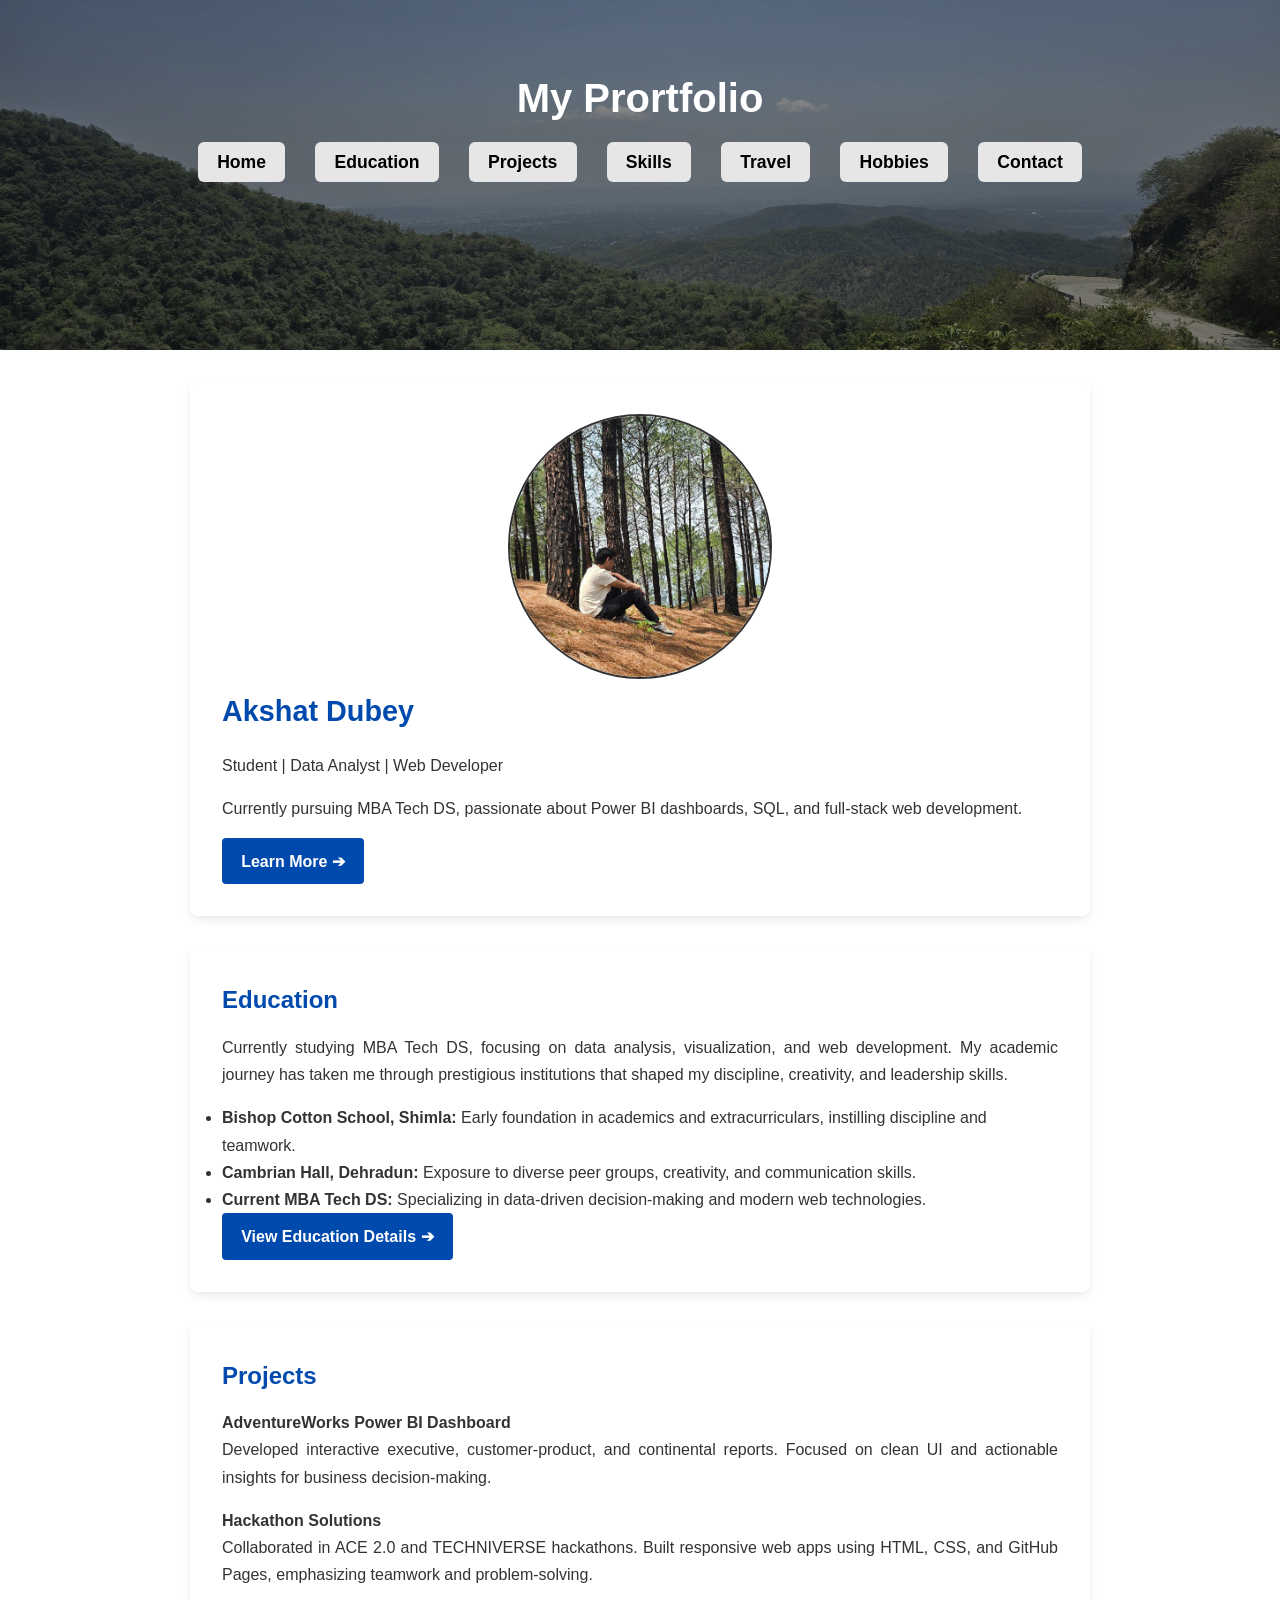
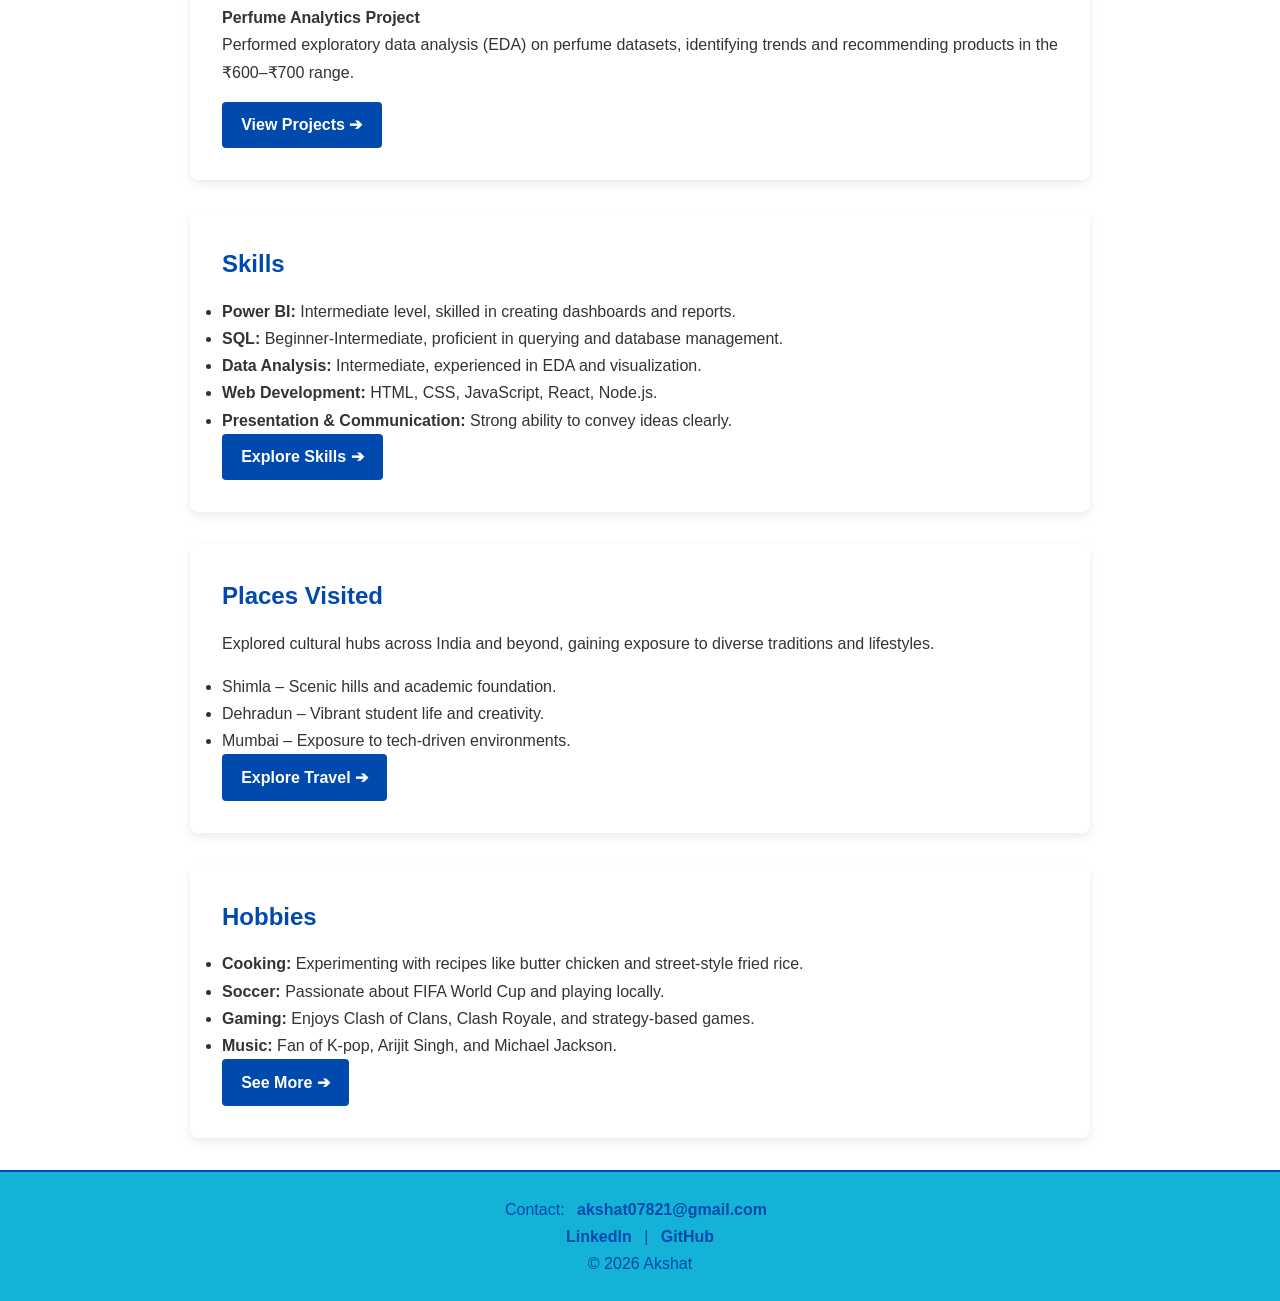
<file: index.html>
<!DOCTYPE html>
<html lang="en">
<head>
  <meta charset="UTF-8">
  <meta name="viewport" content="width=device-width, initial-scale=1.0">
  <title>Akshat | Personal Profile</title>
  <link rel="stylesheet" href="styles.css"> <!-- External CSS -->
</head>
<body>
  <!-- Header / Navigation -->
  <header>
    <h1>My Prortfolio</h1>
    <nav>
      <ul class="nav-links">
        <li><a href="index.html">Home</a></li>
        <li><a href="education.html">Education</a></li>
        <li><a href="projects.html">Projects</a></li>
        <li><a href="skills.html">Skills</a></li>
        <li><a href="travel.html">Travel</a></li>
        <li><a href="hobbies.html">Hobbies</a></li>
        <li><a href="contact.html">Contact</a></li>
      </ul>
    </nav>
  </header>

  <!-- Hero Section -->
  <section id="hero">
    <div style="text-align: center;">
      <img src="Profile_Pic.jpg" alt="Profile Photo" class="profile-photo">
    </div>
    <h2>Akshat Dubey</h2>
    <p>Student | Data Analyst | Web Developer</p>
    <p>Currently pursuing MBA Tech DS, passionate about Power BI dashboards, SQL, and full-stack web development.</p>
    <a href="education.html" class="btn">Learn More ➔</a>
  </section>

  <!-- Education -->
  <section id="education">
    <h3>Education</h3>
    <p>Currently studying MBA Tech DS, focusing on data analysis, visualization, and web development. My academic journey has taken me through prestigious institutions that shaped my discipline, creativity, and leadership skills.</p>
    <ul>
      <li><strong>Bishop Cotton School, Shimla:</strong> Early foundation in academics and extracurriculars, instilling discipline and teamwork.</li>
      <li><strong>Cambrian Hall, Dehradun:</strong> Exposure to diverse peer groups, creativity, and communication skills.</li>
      <li><strong>Current MBA Tech DS:</strong> Specializing in data-driven decision-making and modern web technologies.</li>
    </ul>
    <a href="education.html" class="btn">View Education Details ➔</a>
  </section>

  <!-- Projects -->
  <section id="projects">
    <h3>Projects</h3>
    <div class="project-card">
      <h4>AdventureWorks Power BI Dashboard</h4>
      <p>Developed interactive executive, customer-product, and continental reports. Focused on clean UI and actionable insights for business decision-making.</p>
    </div>
    <div class="project-card">
      <h4>Hackathon Solutions</h4>
      <p>Collaborated in ACE 2.0 and TECHNIVERSE hackathons. Built responsive web apps using HTML, CSS, and GitHub Pages, emphasizing teamwork and problem-solving.</p>
    </div>
    <div class="project-card">
      <h4>Perfume Analytics Project</h4>
      <p>Performed exploratory data analysis (EDA) on perfume datasets, identifying trends and recommending products in the ₹600–₹700 range.</p>
    </div>
    <a href="projects.html" class="btn">View Projects ➔</a>
  </section>

  <!-- Skills -->
  <section id="skills">
    <h3>Skills</h3>
    <ul>
      <li><strong>Power BI:</strong> Intermediate level, skilled in creating dashboards and reports.</li>
      <li><strong>SQL:</strong> Beginner-Intermediate, proficient in querying and database management.</li>
      <li><strong>Data Analysis:</strong> Intermediate, experienced in EDA and visualization.</li>
      <li><strong>Web Development:</strong> HTML, CSS, JavaScript, React, Node.js.</li>
      <li><strong>Presentation & Communication:</strong> Strong ability to convey ideas clearly.</li>
    </ul>
    <a href="skills.html" class="btn">Explore Skills ➔</a>
  </section>

  <!-- Travel -->
  <section id="travel">
    <h3>Places Visited</h3>
    <p>Explored cultural hubs across India and beyond, gaining exposure to diverse traditions and lifestyles.</p>
    <ul>
      <li>Shimla – Scenic hills and academic foundation.</li>
      <li>Dehradun – Vibrant student life and creativity.</li>
      <li>Mumbai – Exposure to tech-driven environments.</li>
    </ul>
    <a href="travel.html" class="btn">Explore Travel ➔</a>
  </section>

  <!-- Hobbies -->
  <section id="hobbies">
    <h3>Hobbies</h3>
    <ul>
      <li><strong>Cooking:</strong> Experimenting with recipes like butter chicken and street-style fried rice.</li>
      <li><strong>Soccer:</strong> Passionate about FIFA World Cup and playing locally.</li>
      <li><strong>Gaming:</strong> Enjoys Clash of Clans, Clash Royale, and strategy-based games.</li>
      <li><strong>Music:</strong> Fan of K-pop, Arijit Singh, and Michael Jackson.</li>
    </ul>
    <a href="hobbies.html" class="btn">See More ➔</a>
  </section>

  <!-- Footer -->
  <footer>
    <p>Contact: <a href="mailto:akshat07821@gmail.com">akshat07821@gmail.com</a></p>
    <p>
      <a href="https://www.linkedin.com/in/akshat-dubey-3501b340b/">LinkedIn</a> | 
      <a href="https://github.com/akshat07821">GitHub</a>
    </p>
    <p>© 2026 Akshat</p>
  </footer>
</body>
</html>
</file>
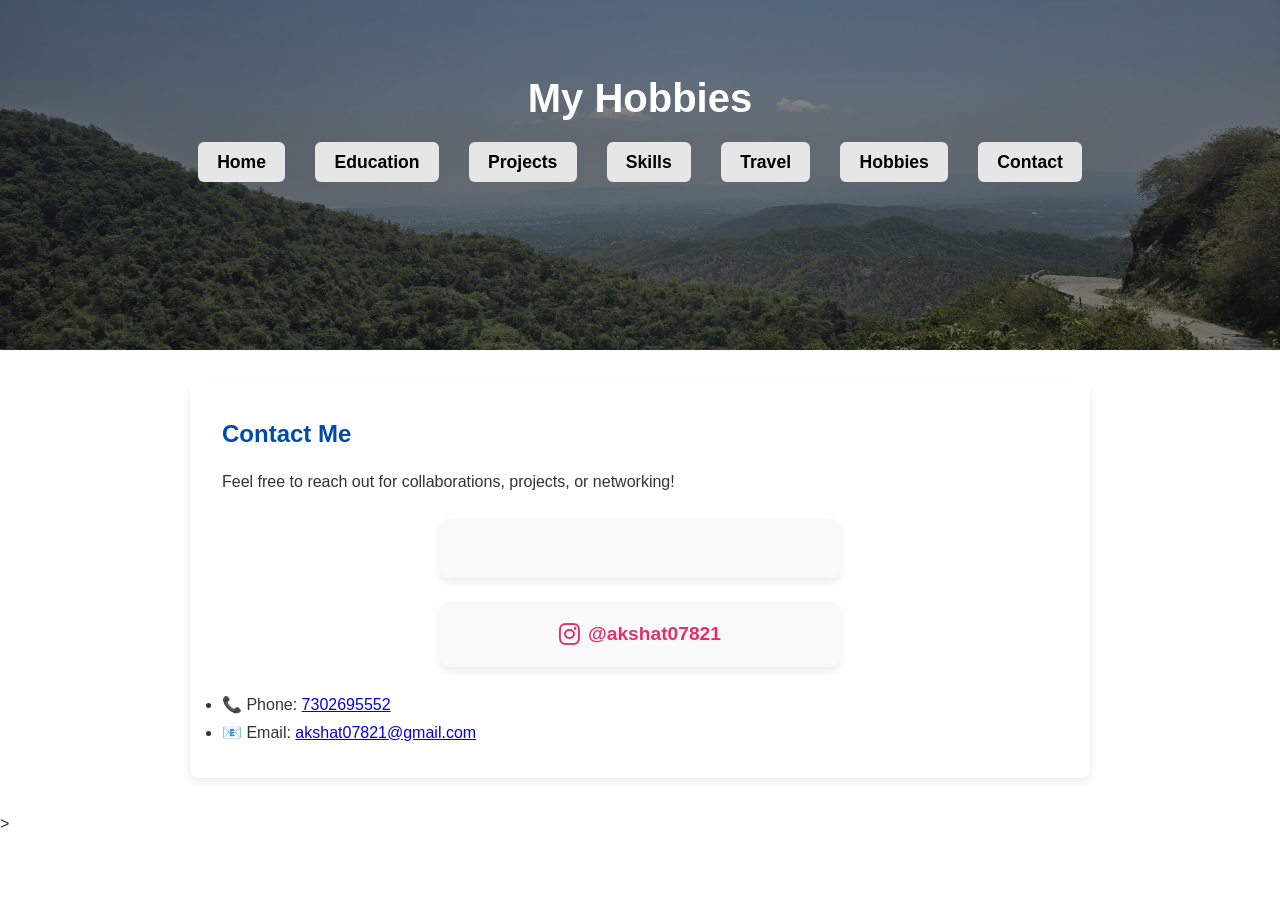
<file: contact.html>
<!DOCTYPE html>
<html lang="en">
<head>
  <meta charset="UTF-8">
  <meta name="viewport" content="width=device-width, initial-scale=1.0">
  <title>Akshat | Personal Profile</title>
  <link rel="stylesheet" href="styles.css"> <!-- External CSS -->
</head>
<body>
  <header>
      <h1>My Hobbies</h1>
    <nav>
    <ul class="nav-links">
      <li><a href="index.html">Home</a></li>
      <li><a href="education.html">Education</a></li>
      <li><a href="projects.html">Projects</a></li>
      <li><a href="skills.html">Skills</a></li>
      <li><a href="travel.html">Travel</a></li>
      <li><a href="hobbies.html">Hobbies</a></li>
      <li><a href="contact.html">Contact</a></li>
    </ul>
  </nav>
    </header>
<!-- Contact Section -->
<section id="contact">
  <h3>Contact Me</h3>
  <p>Feel free to reach out for collaborations, projects, or networking!</p>

  <!-- LinkedIn Badge -->
  <div class="social-card">
    <script src="https://platform.linkedin.com/badges/js/profile.js" async defer type="text/javascript"></script>
    <div class="badge-base LI-profile-badge" 
         data-locale="en_US" 
         data-size="large" 
         data-theme="light" 
         data-type="HORIZONTAL" 
         data-vanity="akshat-dubey-908662374" 
         data-version="v1">
      <a class="badge-base__link LI-simple-link" 
         href="https://in.linkedin.com/in/akshat-dubey-908662374?trk=profile-badge">
      </a>
    </div>
  </div>

  <!-- Instagram Badge (Custom Card) -->
  <div class="social-card instagram-badge">
    <a href="https://www.instagram.com/akshat07821/" target="_blank">
      <i class="fab fa-instagram"></i>
      <span>@akshat07821</span>
    </a>
  </div>

  <!-- Contact Info -->
  <ul>
    <li>📞 Phone: <a href="tel:7302695552">7302695552</a></li>
    <li>📧 Email: <a href="mailto:akshat07821@gmail.com">akshat07821@gmail.com</a></li>
  </ul>
</section>

<!-- Font Awesome CDN -->
<link rel="stylesheet" href="https://cdnjs.cloudflare.com/ajax/libs/font-awesome/6.5.0/css/all.min.css">

</body>
</html>>
</file>
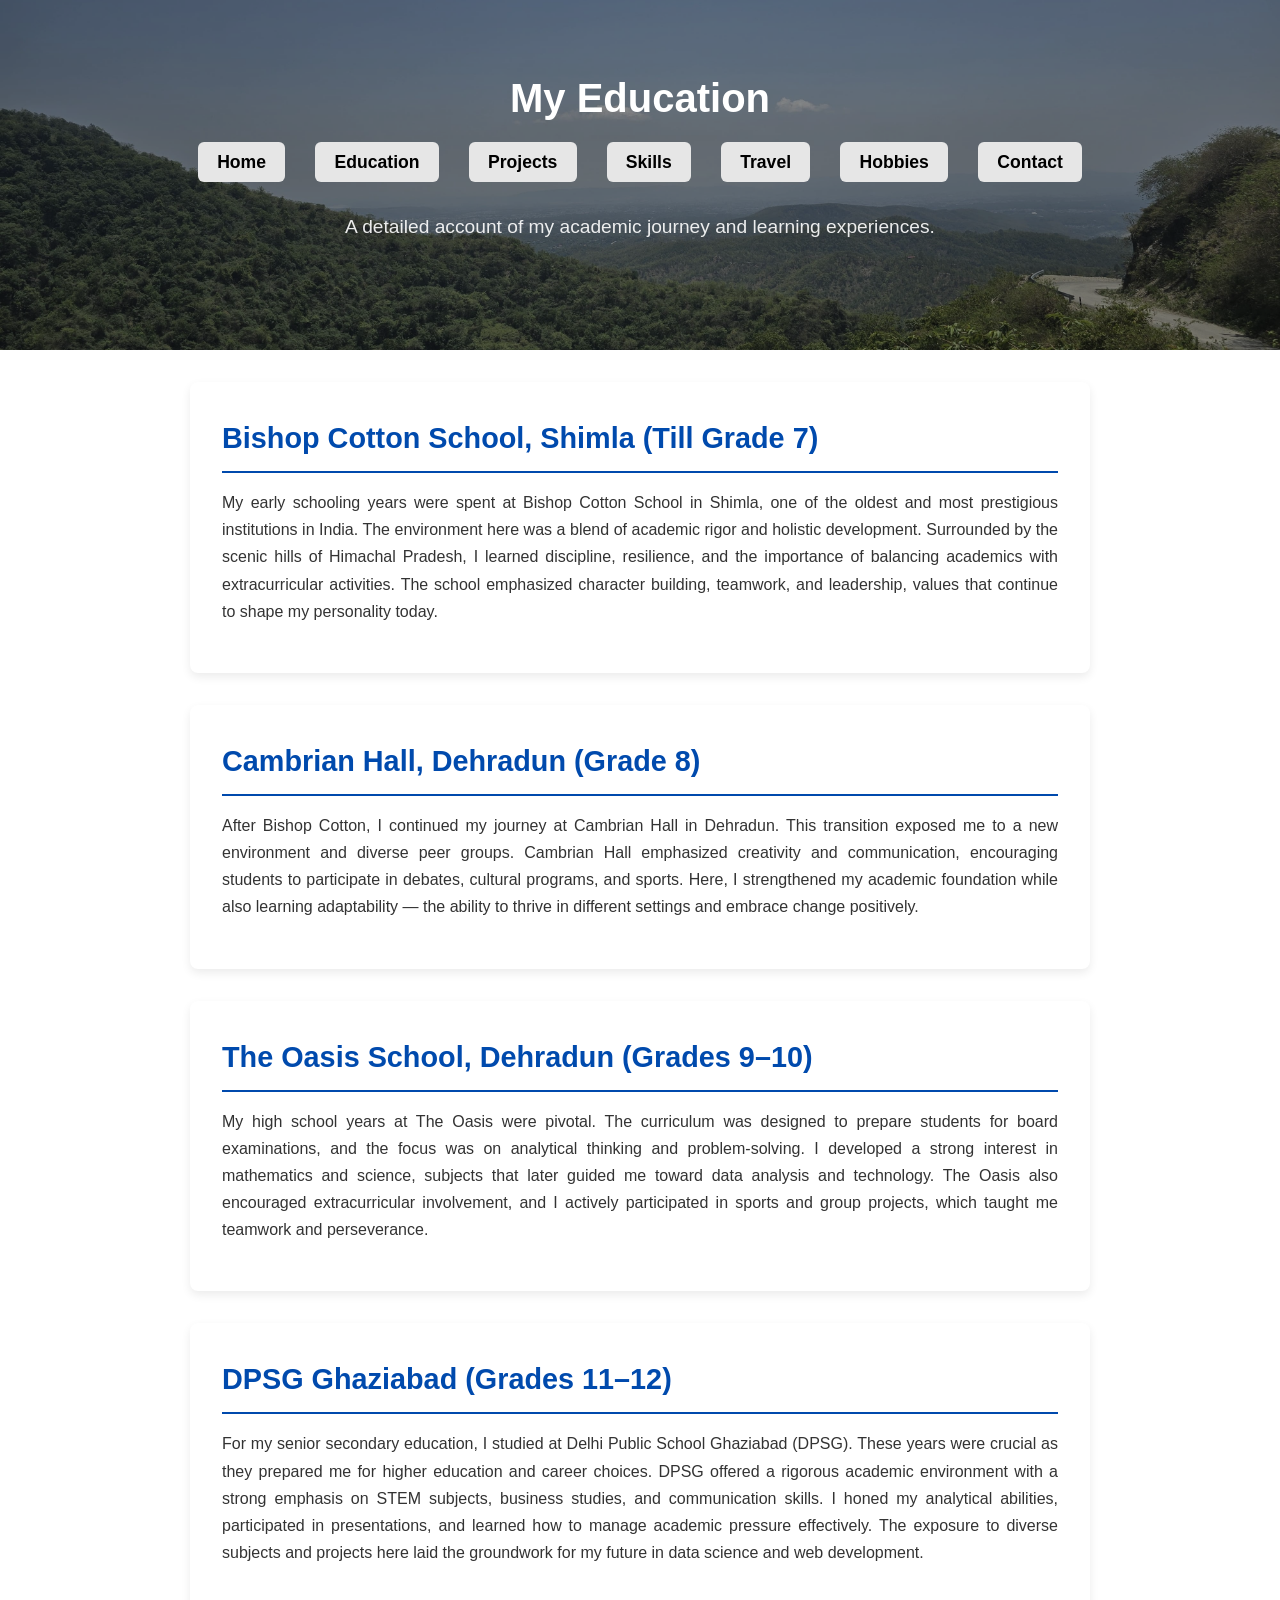
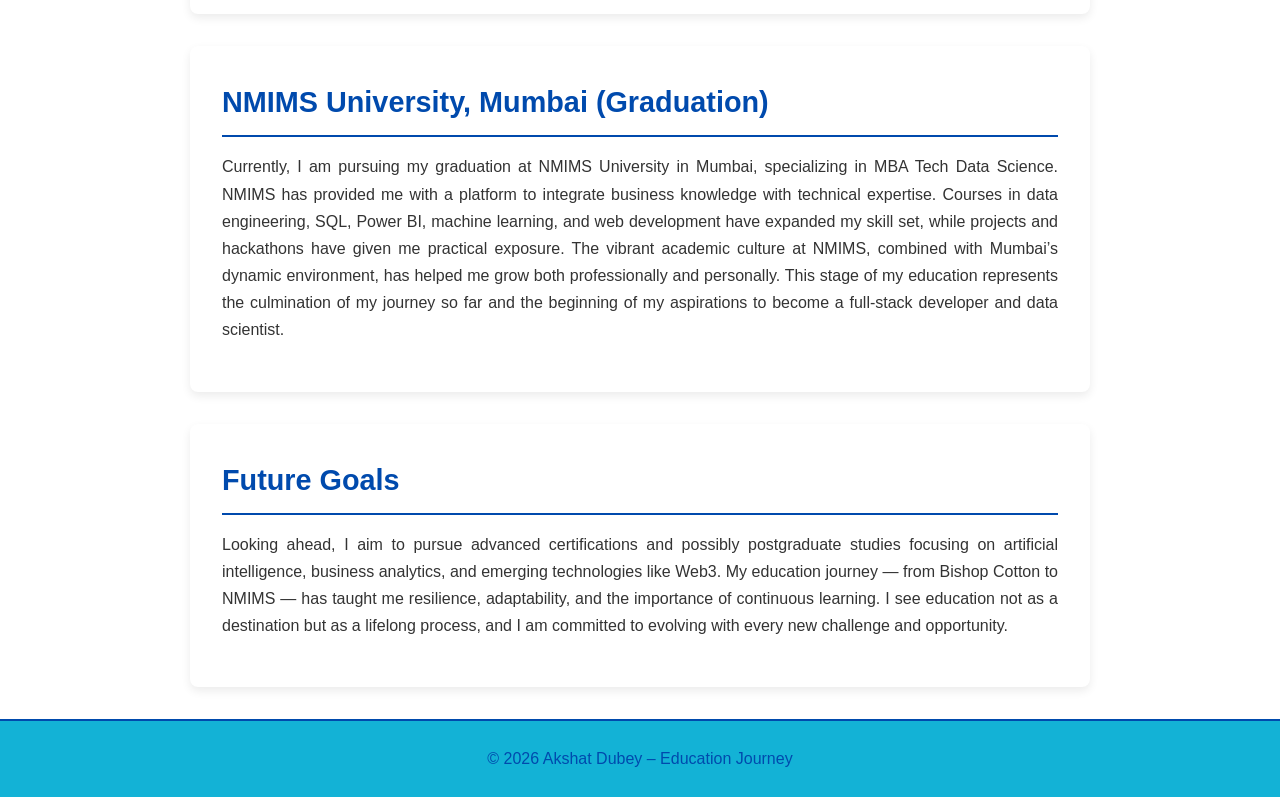
<file: education.html>
<!DOCTYPE html>
<html lang="en">
<head>
  <meta charset="UTF-8">
  <meta name="viewport" content="width=device-width, initial-scale=1.0">
  <title>Education – Akshat Dubey</title>
  <link rel="stylesheet" href="styles.css">
</head>
<body>

  <header>
    <h1>My Education</h1>
    <nav>
    <ul class="nav-links">
      <li><a href="index.html">Home</a></li>
      <li><a href="education.html">Education</a></li>
      <li><a href="projects.html">Projects</a></li>
      <li><a href="skills.html">Skills</a></li>
      <li><a href="travel.html">Travel</a></li>
      <li><a href="hobbies.html">Hobbies</a></li>
      <li><a href="contact.html">Contact</a></li>
    </ul>
  </nav>
    <p><br>A detailed account of my academic journey and learning experiences.</p>
  </header>

  <main>

    <!-- Bishop Cotton School -->
    <section class="education">
      <h2>Bishop Cotton School, Shimla (Till Grade 7)</h2>
      <p>
        My early schooling years were spent at Bishop Cotton School in Shimla, one of the oldest and most prestigious institutions in India. 
        The environment here was a blend of academic rigor and holistic development. Surrounded by the scenic hills of Himachal Pradesh, 
        I learned discipline, resilience, and the importance of balancing academics with extracurricular activities. 
        The school emphasized character building, teamwork, and leadership, values that continue to shape my personality today.
      </p>
    </section>

    <!-- Cambrian Hall -->
    <section class="education">
      <h2>Cambrian Hall, Dehradun (Grade 8)</h2>
      <p>
        After Bishop Cotton, I continued my journey at Cambrian Hall in Dehradun. 
        This transition exposed me to a new environment and diverse peer groups. 
        Cambrian Hall emphasized creativity and communication, encouraging students to participate in debates, cultural programs, and sports. 
        Here, I strengthened my academic foundation while also learning adaptability — the ability to thrive in different settings and embrace change positively.
      </p>
    </section>

    <!-- The Oasis -->
    <section class="education">
      <h2>The Oasis School, Dehradun (Grades 9–10)</h2>
      <p>
        My high school years at The Oasis were pivotal. 
        The curriculum was designed to prepare students for board examinations, and the focus was on analytical thinking and problem‑solving. 
        I developed a strong interest in mathematics and science, subjects that later guided me toward data analysis and technology. 
        The Oasis also encouraged extracurricular involvement, and I actively participated in sports and group projects, which taught me teamwork and perseverance.
      </p>
    </section>

    <!-- DPSG Ghaziabad -->
    <section class="education">
      <h2>DPSG Ghaziabad (Grades 11–12)</h2>
      <p>
        For my senior secondary education, I studied at Delhi Public School Ghaziabad (DPSG). 
        These years were crucial as they prepared me for higher education and career choices. 
        DPSG offered a rigorous academic environment with a strong emphasis on STEM subjects, business studies, and communication skills. 
        I honed my analytical abilities, participated in presentations, and learned how to manage academic pressure effectively. 
        The exposure to diverse subjects and projects here laid the groundwork for my future in data science and web development.
      </p>
    </section>

    <!-- NMIMS Mumbai -->
    <section class="education">
      <h2>NMIMS University, Mumbai (Graduation)</h2>
      <p>
        Currently, I am pursuing my graduation at NMIMS University in Mumbai, specializing in MBA Tech Data Science. 
        NMIMS has provided me with a platform to integrate business knowledge with technical expertise. 
        Courses in data engineering, SQL, Power BI, machine learning, and web development have expanded my skill set, 
        while projects and hackathons have given me practical exposure. 
        The vibrant academic culture at NMIMS, combined with Mumbai’s dynamic environment, has helped me grow both professionally and personally. 
        This stage of my education represents the culmination of my journey so far and the beginning of my aspirations to become a full‑stack developer and data scientist.
      </p>
    </section>

    <!-- Future Goals -->
    <section class="education">
      <h2>Future Goals</h2>
      <p>
        Looking ahead, I aim to pursue advanced certifications and possibly postgraduate studies focusing on artificial intelligence, 
        business analytics, and emerging technologies like Web3. 
        My education journey — from Bishop Cotton to NMIMS — has taught me resilience, adaptability, and the importance of continuous learning. 
        I see education not as a destination but as a lifelong process, and I am committed to evolving with every new challenge and opportunity.
      </p>
    </section>

  </main>

  <footer>
    <p>© 2026 Akshat Dubey – Education Journey</p>
  </footer>

</body>
</html>
</file>
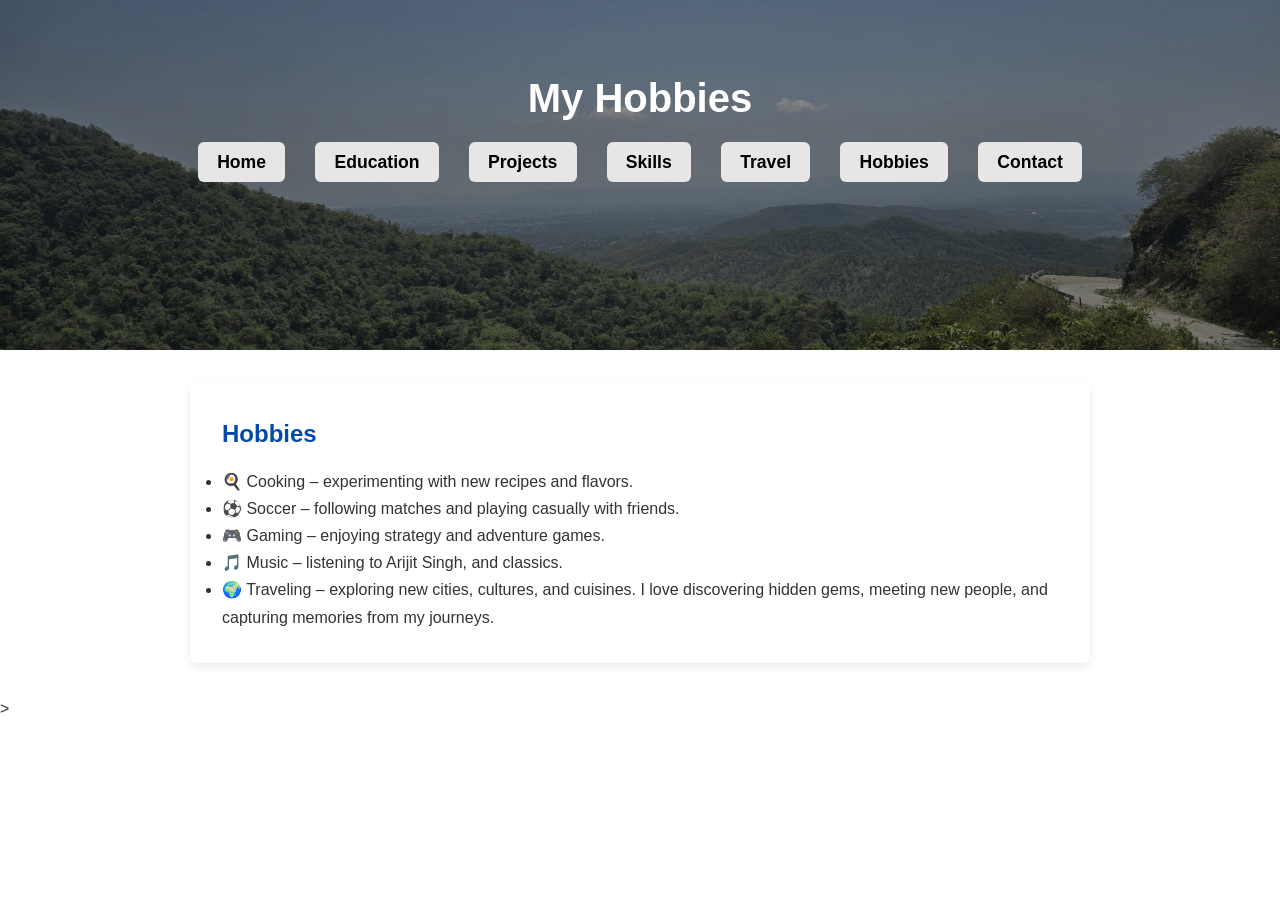
<file: hobbies.html>
<!DOCTYPE html>
<html lang="en">
<head>
  <meta charset="UTF-8">
  <meta name="viewport" content="width=device-width, initial-scale=1.0">
  <title>Akshat | Personal Profile</title>
  <link rel="stylesheet" href="styles.css"> <!-- External CSS -->
</head>
<body>
    <header>
      <h1>My Hobbies</h1>
    <nav>
    <ul class="nav-links">
      <li><a href="index.html">Home</a></li>
      <li><a href="education.html">Education</a></li>
      <li><a href="projects.html">Projects</a></li>
      <li><a href="skills.html">Skills</a></li>
      <li><a href="travel.html">Travel</a></li>
      <li><a href="hobbies.html">Hobbies</a></li>
      <li><a href="contact.html">Contact</a></li>
    </ul>
  </nav>
    </header>
<!-- Hobbies -->
<section id="hobbies">
    <link rel="stylesheet" href="styles.css">
  <h3>Hobbies</h3>
  <ul>
    <li>🍳 Cooking – experimenting with new recipes and flavors.</li>
    <li>⚽ Soccer – following matches and playing casually with friends.</li>
    <li>🎮 Gaming – enjoying strategy and adventure games.</li>
    <li>🎵 Music – listening to Arijit Singh, and classics.</li>
    <li>🌍 Traveling – exploring new cities, cultures, and cuisines. 
        I love discovering hidden gems, meeting new people, and capturing memories from my journeys.</li>
  </ul>
</section>
</body>
</html>>
</file>
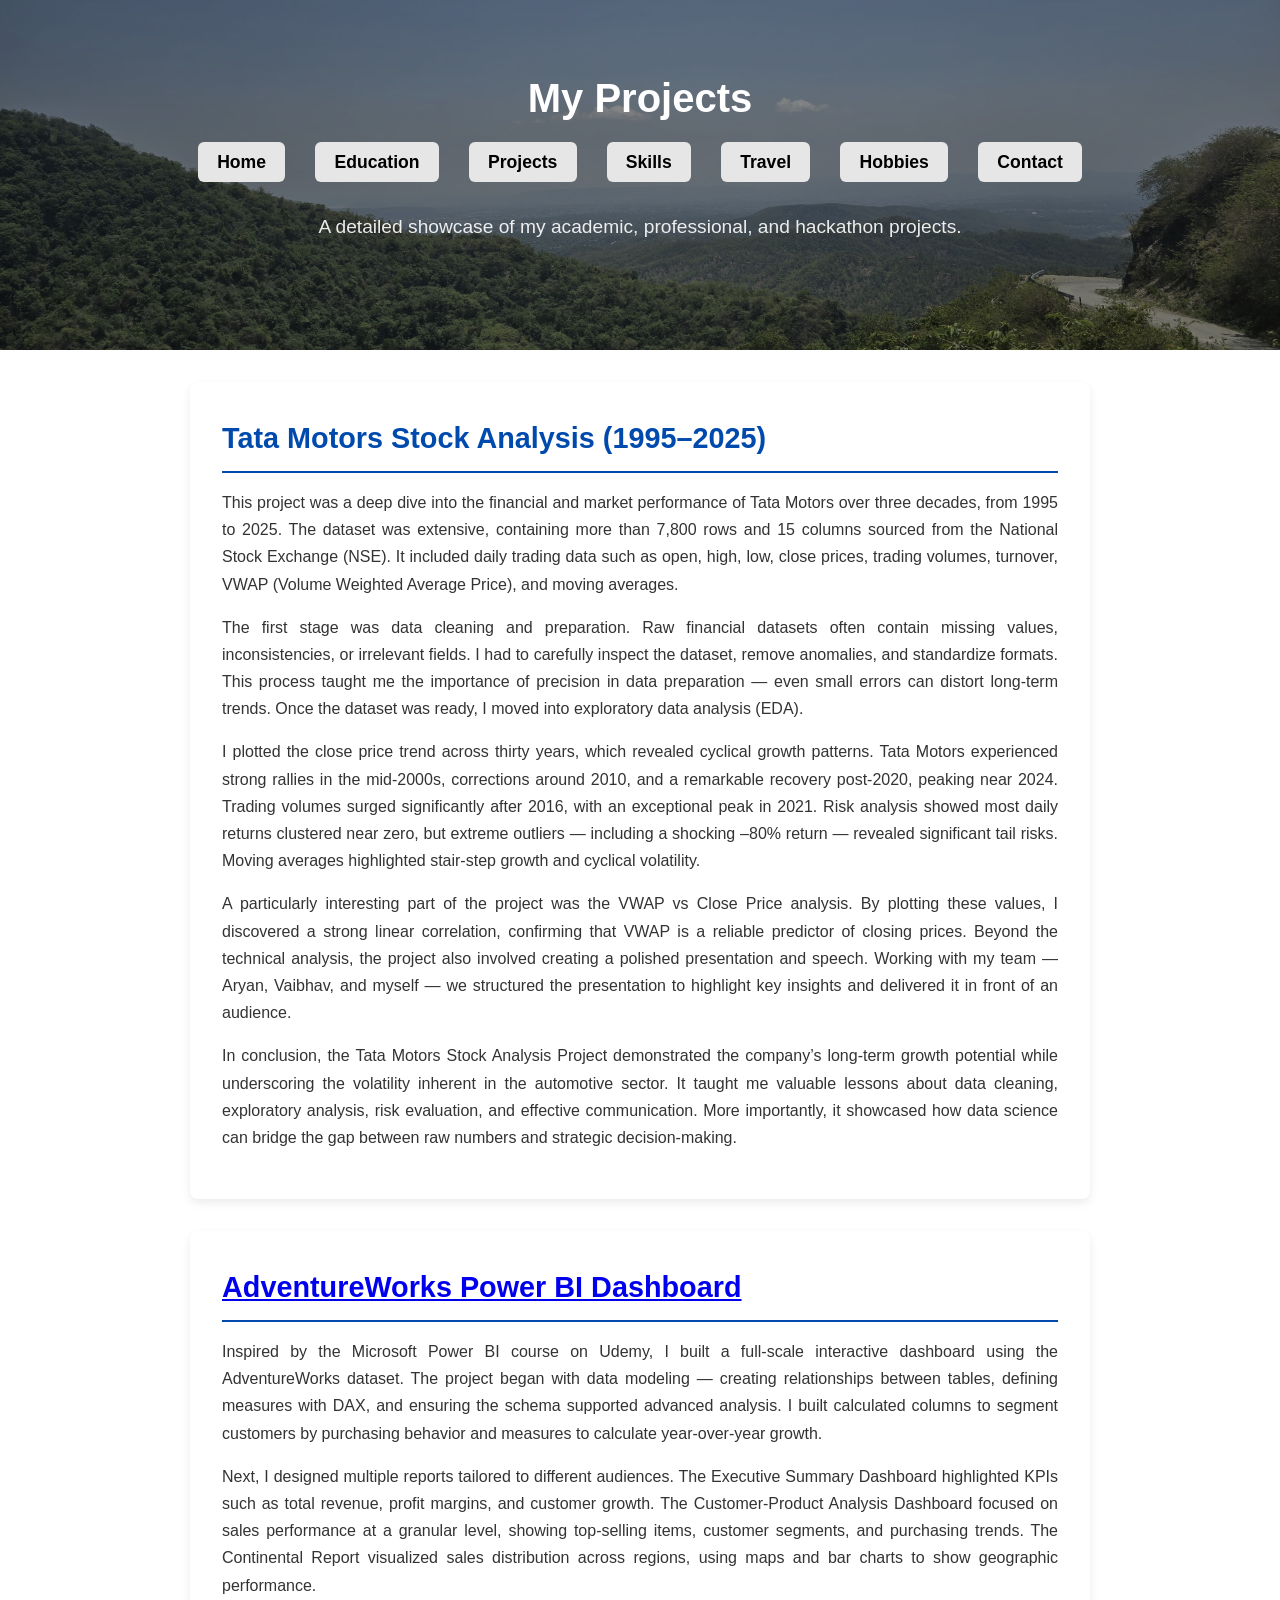
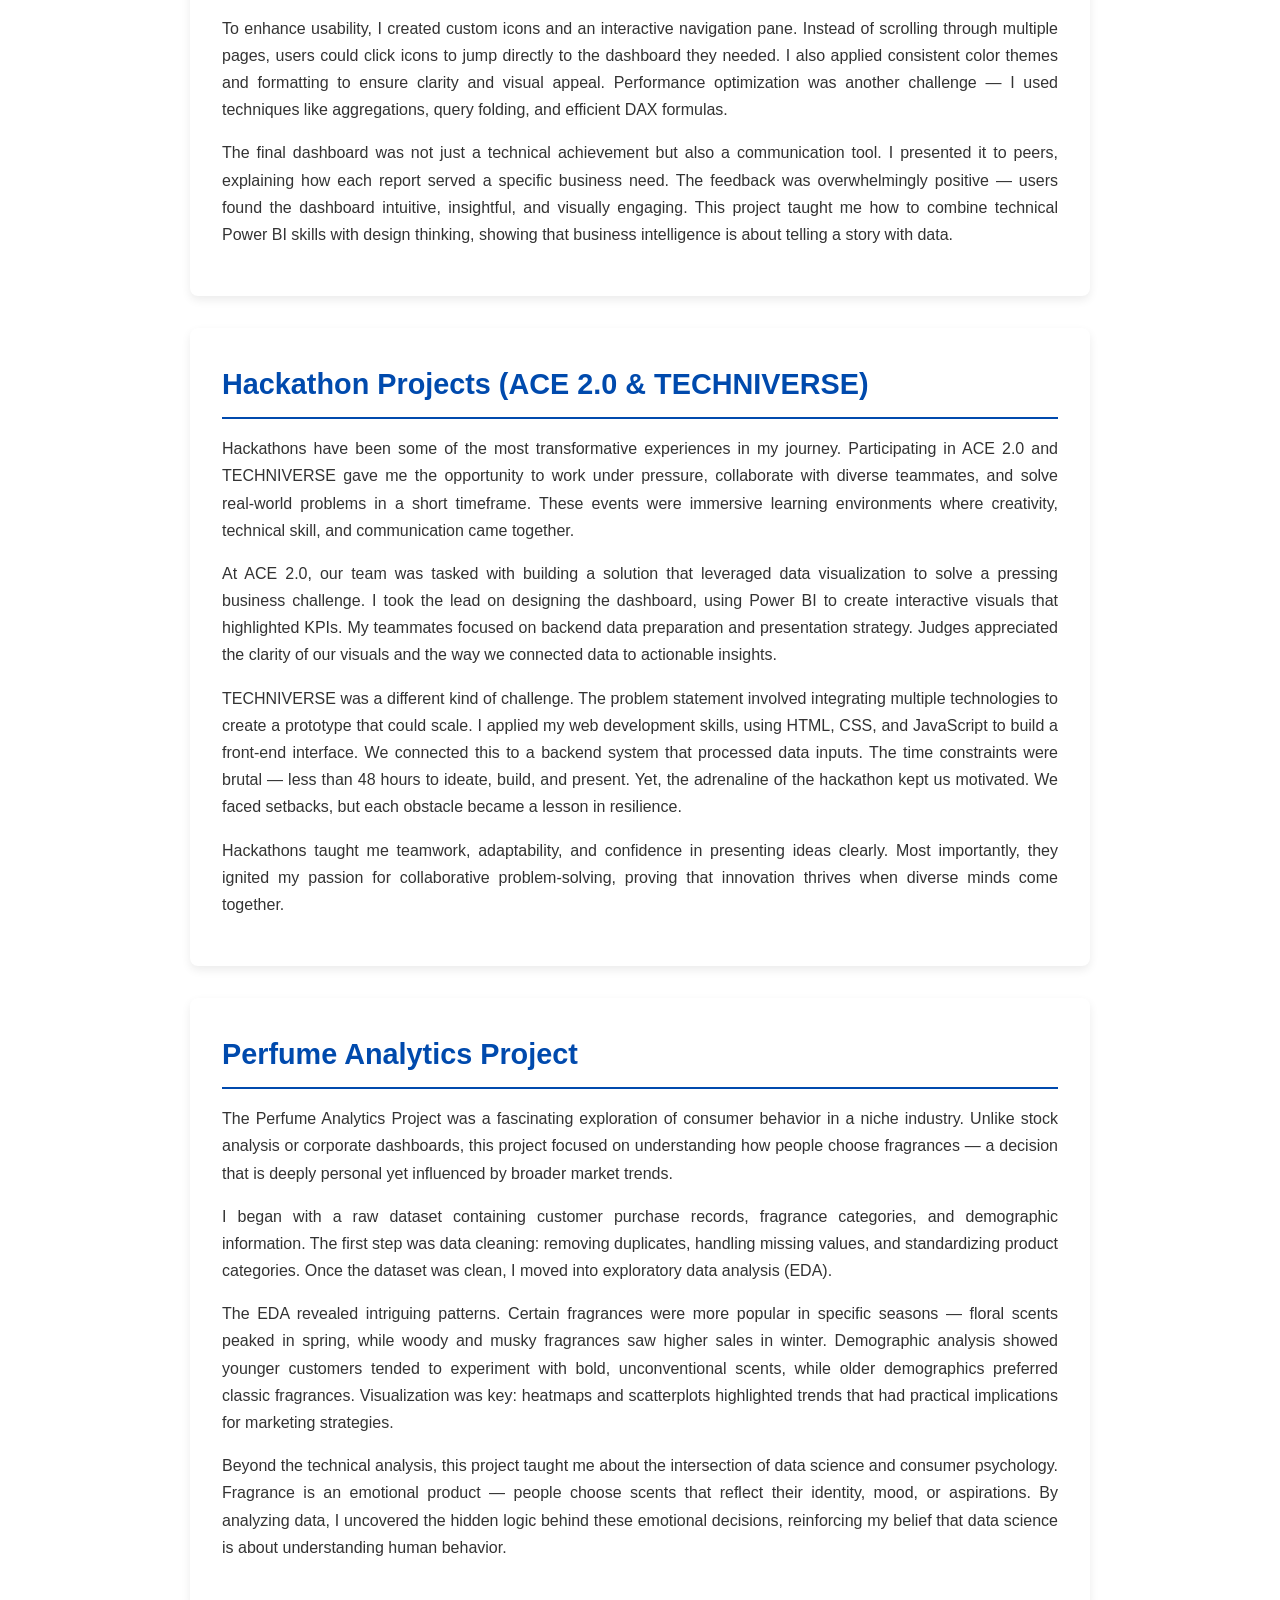
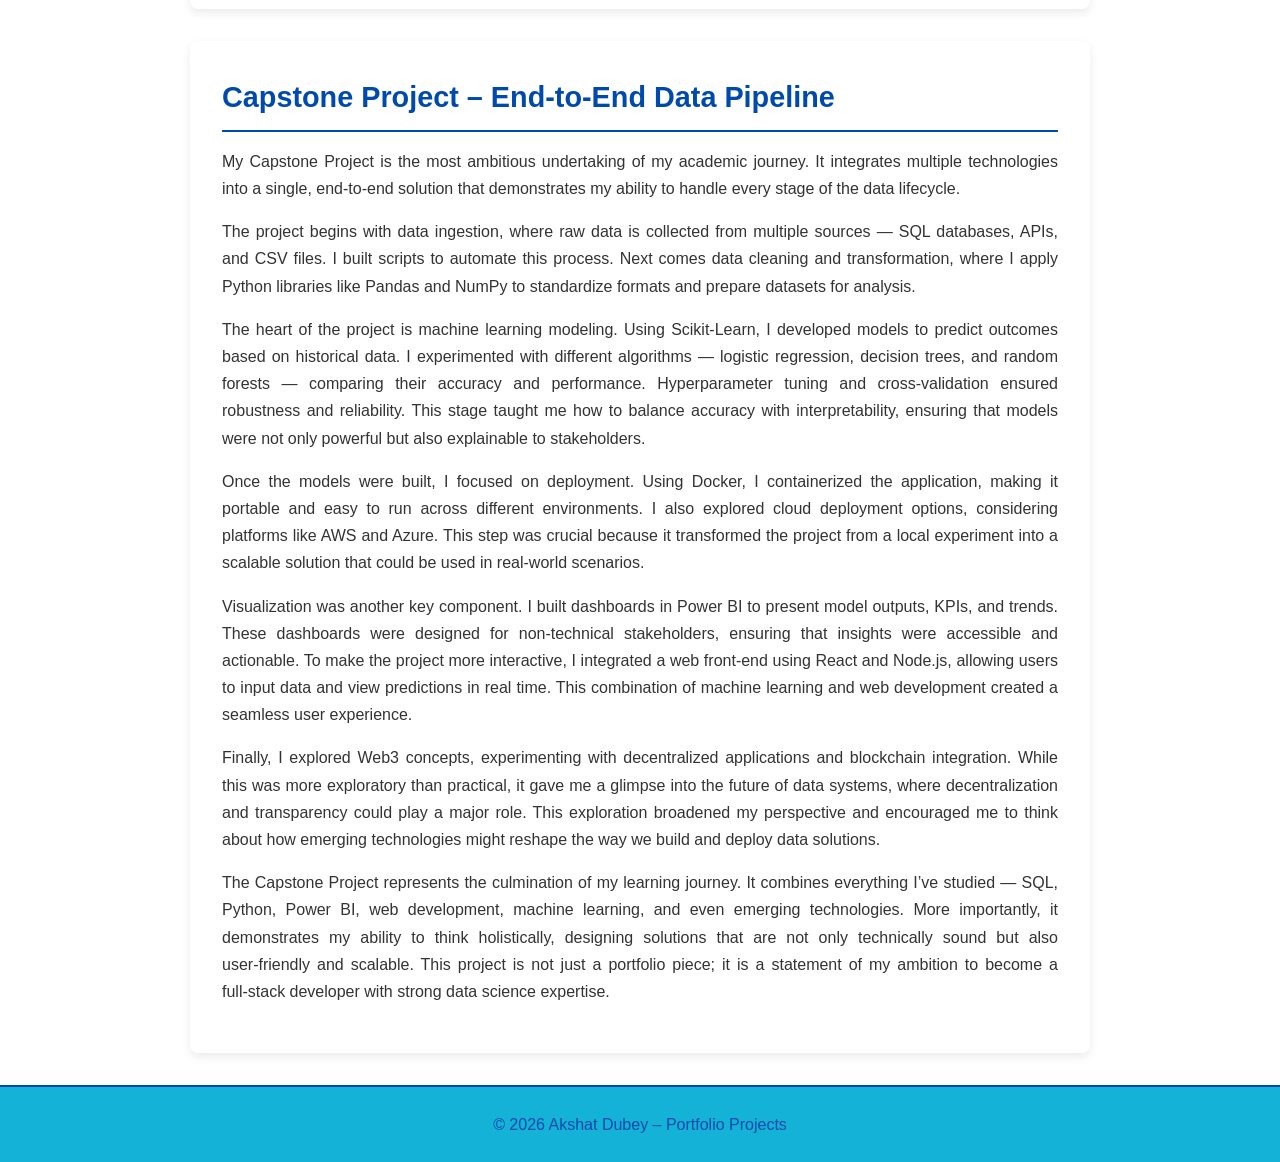
<file: projects.html>
<!DOCTYPE html>
<html lang="en">
<head>
  <meta charset="UTF-8">
  <meta name="viewport" content="width=device-width, initial-scale=1.0">
  <title>Projects – Akshat Dubey</title>
  <link rel="stylesheet" href="styles.css">
</head>
<body>

  <header>
    <h1>My Projects</h1>
    <nav>
    <ul class="nav-links">
      <li><a href="index.html">Home</a></li>
      <li><a href="education.html">Education</a></li>
      <li><a href="projects.html">Projects</a></li>
      <li><a href="skills.html">Skills</a></li>
      <li><a href="travel.html">Travel</a></li>
      <li><a href="hobbies.html">Hobbies</a></li>
      <li><a href="contact.html">Contact</a></li>
    </ul>
  </nav>
    <p>
        <br>A detailed showcase of my academic, professional, and hackathon projects.</p>
  </header>

  <main>

    <!-- Tata Motors Project -->
    <section class="project">
      <h2>Tata Motors Stock Analysis (1995–2025)</h2>
      <p>
        This project was a deep dive into the financial and market performance of Tata Motors over three decades, from 1995 to 2025. 
        The dataset was extensive, containing more than 7,800 rows and 15 columns sourced from the National Stock Exchange (NSE). 
        It included daily trading data such as open, high, low, close prices, trading volumes, turnover, VWAP (Volume Weighted Average Price), and moving averages.
      </p>
      <p>
        The first stage was data cleaning and preparation. Raw financial datasets often contain missing values, inconsistencies, or irrelevant fields. 
        I had to carefully inspect the dataset, remove anomalies, and standardize formats. This process taught me the importance of precision in data preparation — 
        even small errors can distort long‑term trends. Once the dataset was ready, I moved into exploratory data analysis (EDA).
      </p>
      <p>
        I plotted the close price trend across thirty years, which revealed cyclical growth patterns. Tata Motors experienced strong rallies in the mid‑2000s, 
        corrections around 2010, and a remarkable recovery post‑2020, peaking near 2024. Trading volumes surged significantly after 2016, with an exceptional peak in 2021. 
        Risk analysis showed most daily returns clustered near zero, but extreme outliers — including a shocking –80% return — revealed significant tail risks. 
        Moving averages highlighted stair‑step growth and cyclical volatility.
      </p>
      <p>
        A particularly interesting part of the project was the VWAP vs Close Price analysis. By plotting these values, I discovered a strong linear correlation, 
        confirming that VWAP is a reliable predictor of closing prices. Beyond the technical analysis, the project also involved creating a polished presentation and speech. 
        Working with my team — Aryan, Vaibhav, and myself — we structured the presentation to highlight key insights and delivered it in front of an audience.
      </p>
      <p>
        In conclusion, the Tata Motors Stock Analysis Project demonstrated the company’s long‑term growth potential while underscoring the volatility inherent in the automotive sector. 
        It taught me valuable lessons about data cleaning, exploratory analysis, risk evaluation, and effective communication. 
        More importantly, it showcased how data science can bridge the gap between raw numbers and strategic decision‑making.
      </p>
    </section>

    <!-- AdventureWorks Power BI Project -->
    <section class="project">
      <h2><a draggable="true"href="https://app.powerbi.com/reportEmbed?reportId=9886dcd6-4094-4cf6-8b6a-820eb150e2bd&autoAuth=true&ctid=d1f14348-f1b5-4a09-ac99-7ebf213cbc81">AdventureWorks Power BI Dashboard</a></h2>
      <p>
        Inspired by the Microsoft Power BI course on Udemy, I built a full‑scale interactive dashboard using the AdventureWorks dataset. 
        The project began with data modeling — creating relationships between tables, defining measures with DAX, and ensuring the schema supported advanced analysis. 
        I built calculated columns to segment customers by purchasing behavior and measures to calculate year‑over‑year growth.
      </p>
      <p>
        Next, I designed multiple reports tailored to different audiences. The Executive Summary Dashboard highlighted KPIs such as total revenue, profit margins, and customer growth. 
        The Customer‑Product Analysis Dashboard focused on sales performance at a granular level, showing top‑selling items, customer segments, and purchasing trends. 
        The Continental Report visualized sales distribution across regions, using maps and bar charts to show geographic performance.
      </p>
      <p>
        To enhance usability, I created custom icons and an interactive navigation pane. Instead of scrolling through multiple pages, users could click icons to jump directly to the dashboard they needed. 
        I also applied consistent color themes and formatting to ensure clarity and visual appeal. Performance optimization was another challenge — I used techniques like aggregations, query folding, and efficient DAX formulas.
      </p>
      <p>
        The final dashboard was not just a technical achievement but also a communication tool. I presented it to peers, explaining how each report served a specific business need. 
        The feedback was overwhelmingly positive — users found the dashboard intuitive, insightful, and visually engaging. 
        This project taught me how to combine technical Power BI skills with design thinking, showing that business intelligence is about telling a story with data.
      </p>
    </section>

    <!-- Hackathon Projects -->
    <section class="project">
      <h2>Hackathon Projects (ACE 2.0 & TECHNIVERSE)</h2>
      <p>
        Hackathons have been some of the most transformative experiences in my journey. Participating in ACE 2.0 and TECHNIVERSE gave me the opportunity to work under pressure, 
        collaborate with diverse teammates, and solve real‑world problems in a short timeframe. These events were immersive learning environments where creativity, technical skill, and communication came together.
      </p>
      <p>
        At ACE 2.0, our team was tasked with building a solution that leveraged data visualization to solve a pressing business challenge. 
        I took the lead on designing the dashboard, using Power BI to create interactive visuals that highlighted KPIs. 
        My teammates focused on backend data preparation and presentation strategy. Judges appreciated the clarity of our visuals and the way we connected data to actionable insights.
      </p>
      <p>
        TECHNIVERSE was a different kind of challenge. The problem statement involved integrating multiple technologies to create a prototype that could scale. 
        I applied my web development skills, using HTML, CSS, and JavaScript to build a front‑end interface. 
        We connected this to a backend system that processed data inputs. The time constraints were brutal — less than 48 hours to ideate, build, and present. 
        Yet, the adrenaline of the hackathon kept us motivated. We faced setbacks, but each obstacle became a lesson in resilience.
      </p>
      <p>
        Hackathons taught me teamwork, adaptability, and confidence in presenting ideas clearly. Most importantly, they ignited my passion for collaborative problem‑solving, 
        proving that innovation thrives when diverse minds come together.
      </p>
    </section>

    <!-- Perfume Analytics Project -->
    <section class="project">
      <h2>Perfume Analytics Project</h2>
      <p>
        The Perfume Analytics Project was a fascinating exploration of consumer behavior in a niche industry. 
        Unlike stock analysis or corporate dashboards, this project focused on understanding how people choose fragrances — a decision that is deeply personal yet influenced by broader market trends.
      </p>
      <p>
        I began with a raw dataset containing customer purchase records, fragrance categories, and demographic information. 
        The first step was data cleaning: removing duplicates, handling missing values, and standardizing product categories. 
        Once the dataset was clean, I moved into exploratory data analysis (EDA).
      </p>
      <p>
        The EDA revealed intriguing patterns. Certain fragrances were more popular in specific seasons — floral scents peaked in spring, while woody and musky fragrances saw higher sales in winter. 
        Demographic analysis showed younger customers tended to experiment with bold, unconventional scents, while older demographics preferred classic fragrances. 
        Visualization was key: heatmaps and scatterplots highlighted trends that had practical implications for marketing strategies.
      </p>
      <p>
        Beyond the technical analysis, this project taught me about the intersection of data science and consumer psychology. 
        Fragrance is an emotional product — people choose scents that reflect their identity, mood, or aspirations. 
        By analyzing data, I uncovered the hidden logic behind these emotional decisions, reinforcing my belief that data science is about understanding human behavior.
      </p>
    </section>

    <!-- Capstone Project -->
    <section class="project">
      <h2>Capstone Project – End‑to‑End Data Pipeline</h2>
      <p>
        My Capstone Project is the most ambitious undertaking of my academic journey. It integrates multiple technologies into a single, end‑to‑end solution that demonstrates my ability to handle every stage of the data lifecycle.
      </p>
      <p>
        The project begins with data ingestion, where raw data is collected from multiple sources — SQL databases, APIs, and CSV files. 
        I built scripts to automate this process. Next comes data cleaning and transformation, where I apply Python libraries like Pandas and NumPy to standardize formats and prepare datasets for analysis.
      </p>
      <p>
        The heart of the project is machine learning modeling. Using Scikit‑Learn, I developed models to predict outcomes based on historical data. 
        I experimented with different algorithms — logistic regression, decision trees, and random forests — comparing their accuracy and performance. 
        Hyperparameter tuning and cross‑validation ensured robustness and reliability. This stage taught me how to balance accuracy with interpretability, ensuring that models were not only powerful but also explainable to stakeholders.
      </p>
      <p>
        Once the models were built, I focused on deployment. Using Docker, I containerized the application, making it portable and easy to run across different environments. 
        I also explored cloud deployment options, considering platforms like AWS and Azure. This step was crucial because it transformed the project from a local experiment into a scalable solution that could be used in real‑world scenarios.
      </p>
      <p>
        Visualization was another key component. I built dashboards in Power BI to present model outputs, KPIs, and trends. These dashboards were designed for non‑technical stakeholders, ensuring that insights were accessible and actionable. 
        To make the project more interactive, I integrated a web front‑end using React and Node.js, allowing users to input data and view predictions in real time. This combination of machine learning and web development created a seamless user experience.
      </p>
      <p>
        Finally, I explored Web3 concepts, experimenting with decentralized applications and blockchain integration. While this was more exploratory than practical, it gave me a glimpse into the future of data systems, where decentralization and transparency could play a major role. 
        This exploration broadened my perspective and encouraged me to think about how emerging technologies might reshape the way we build and deploy data solutions.
      </p>
      <p>
        The Capstone Project represents the culmination of my learning journey. It combines everything I’ve studied — SQL, Python, Power BI, web development, machine learning, and even emerging technologies. 
        More importantly, it demonstrates my ability to think holistically, designing solutions that are not only technically sound but also user‑friendly and scalable. 
        This project is not just a portfolio piece; it is a statement of my ambition to become a full‑stack developer with strong data science expertise.
      </p>
    </section>

  </main>

  <footer>
    <p>© 2026 Akshat Dubey – Portfolio Projects</p>
  </footer>

</body>
</html>
</file>
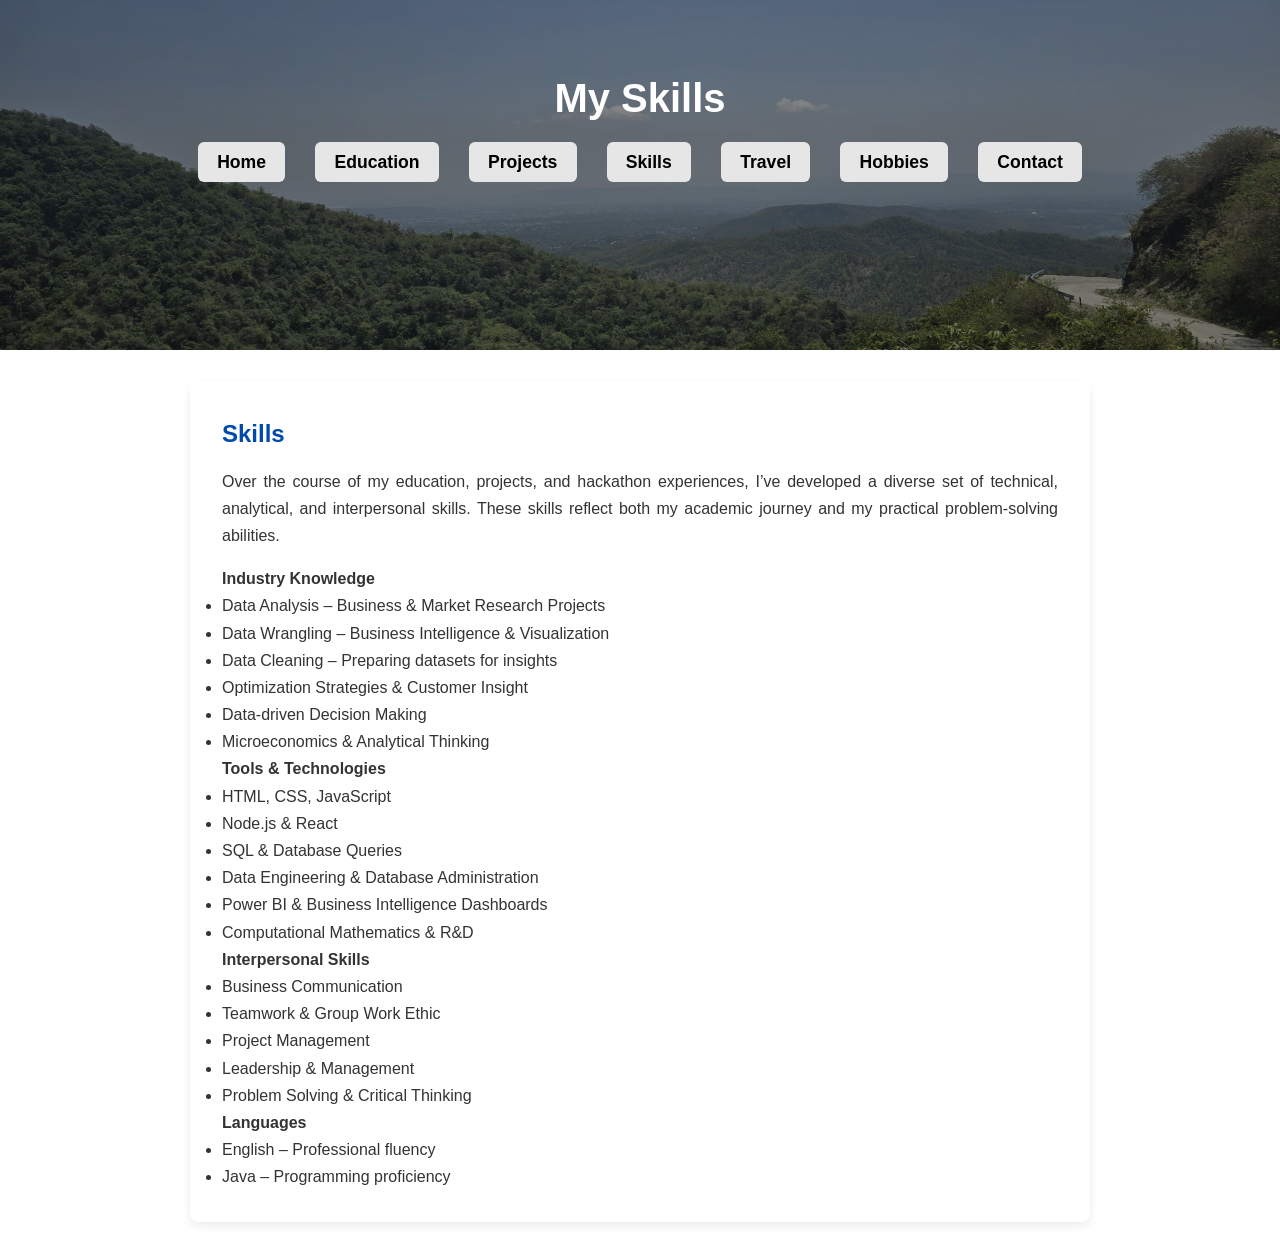
<file: skills.html>
<!DOCTYPE html>
<html lang="en">
<head>
  <meta charset="UTF-8">
  <meta name="viewport" content="width=device-width, initial-scale=1.0">
  <title>Akshat | Personal Profile</title>
  <link rel="stylesheet" href="styles.css"> <!-- External CSS -->
</head>
<body>
    <header>
      <h1>My Skills</h1>
    <nav>
    <ul class="nav-links">
      <li><a href="index.html">Home</a></li>
      <li><a href="education.html">Education</a></li>
      <li><a href="projects.html">Projects</a></li>
      <li><a href="skills.html">Skills</a></li>
      <li><a href="travel.html">Travel</a></li>
      <li><a href="hobbies.html">Hobbies</a></li>
      <li><a href="contact.html">Contact</a></li>
    </ul>
  </nav>
  </header>
<!-- Skills -->
<section id="skills">
    <link rel="stylesheet" href="styles.css">
  <h3>Skills</h3>
  <p>
    Over the course of my education, projects, and hackathon experiences, I’ve developed a diverse set of technical, analytical, and interpersonal skills. 
    These skills reflect both my academic journey and my practical problem‑solving abilities.
  </p>

  <!-- Industry Knowledge -->
  <div class="skills-category">
    <h4>Industry Knowledge</h4>
    <ul>
      <li>Data Analysis – Business & Market Research Projects</li>
      <li>Data Wrangling – Business Intelligence & Visualization</li>
      <li>Data Cleaning – Preparing datasets for insights</li>
      <li>Optimization Strategies & Customer Insight</li>
      <li>Data-driven Decision Making</li>
      <li>Microeconomics & Analytical Thinking</li>
    </ul>
  </div>

  <!-- Tools & Technologies -->
  <div class="skills-category">
    <h4>Tools & Technologies</h4>
    <ul>
      <li>HTML, CSS, JavaScript</li>
      <li>Node.js & React</li>
      <li>SQL & Database Queries</li>
      <li>Data Engineering & Database Administration</li>
      <li>Power BI & Business Intelligence Dashboards</li>
      <li>Computational Mathematics & R&D</li>
    </ul>
  </div>

  <!-- Interpersonal Skills -->
  <div class="skills-category">
    <h4>Interpersonal Skills</h4>
    <ul>
      <li>Business Communication</li>
      <li>Teamwork & Group Work Ethic</li>
      <li>Project Management</li>
      <li>Leadership & Management</li>
      <li>Problem Solving & Critical Thinking</li>
    </ul>
  </div>

  <!-- Languages -->
  <div class="skills-category">
    <h4>Languages</h4>
    <ul>
      <li>English – Professional fluency</li>
      <li>Java – Programming proficiency</li>
    </ul>
  </div>
</section>
</body>
</html>
</file>
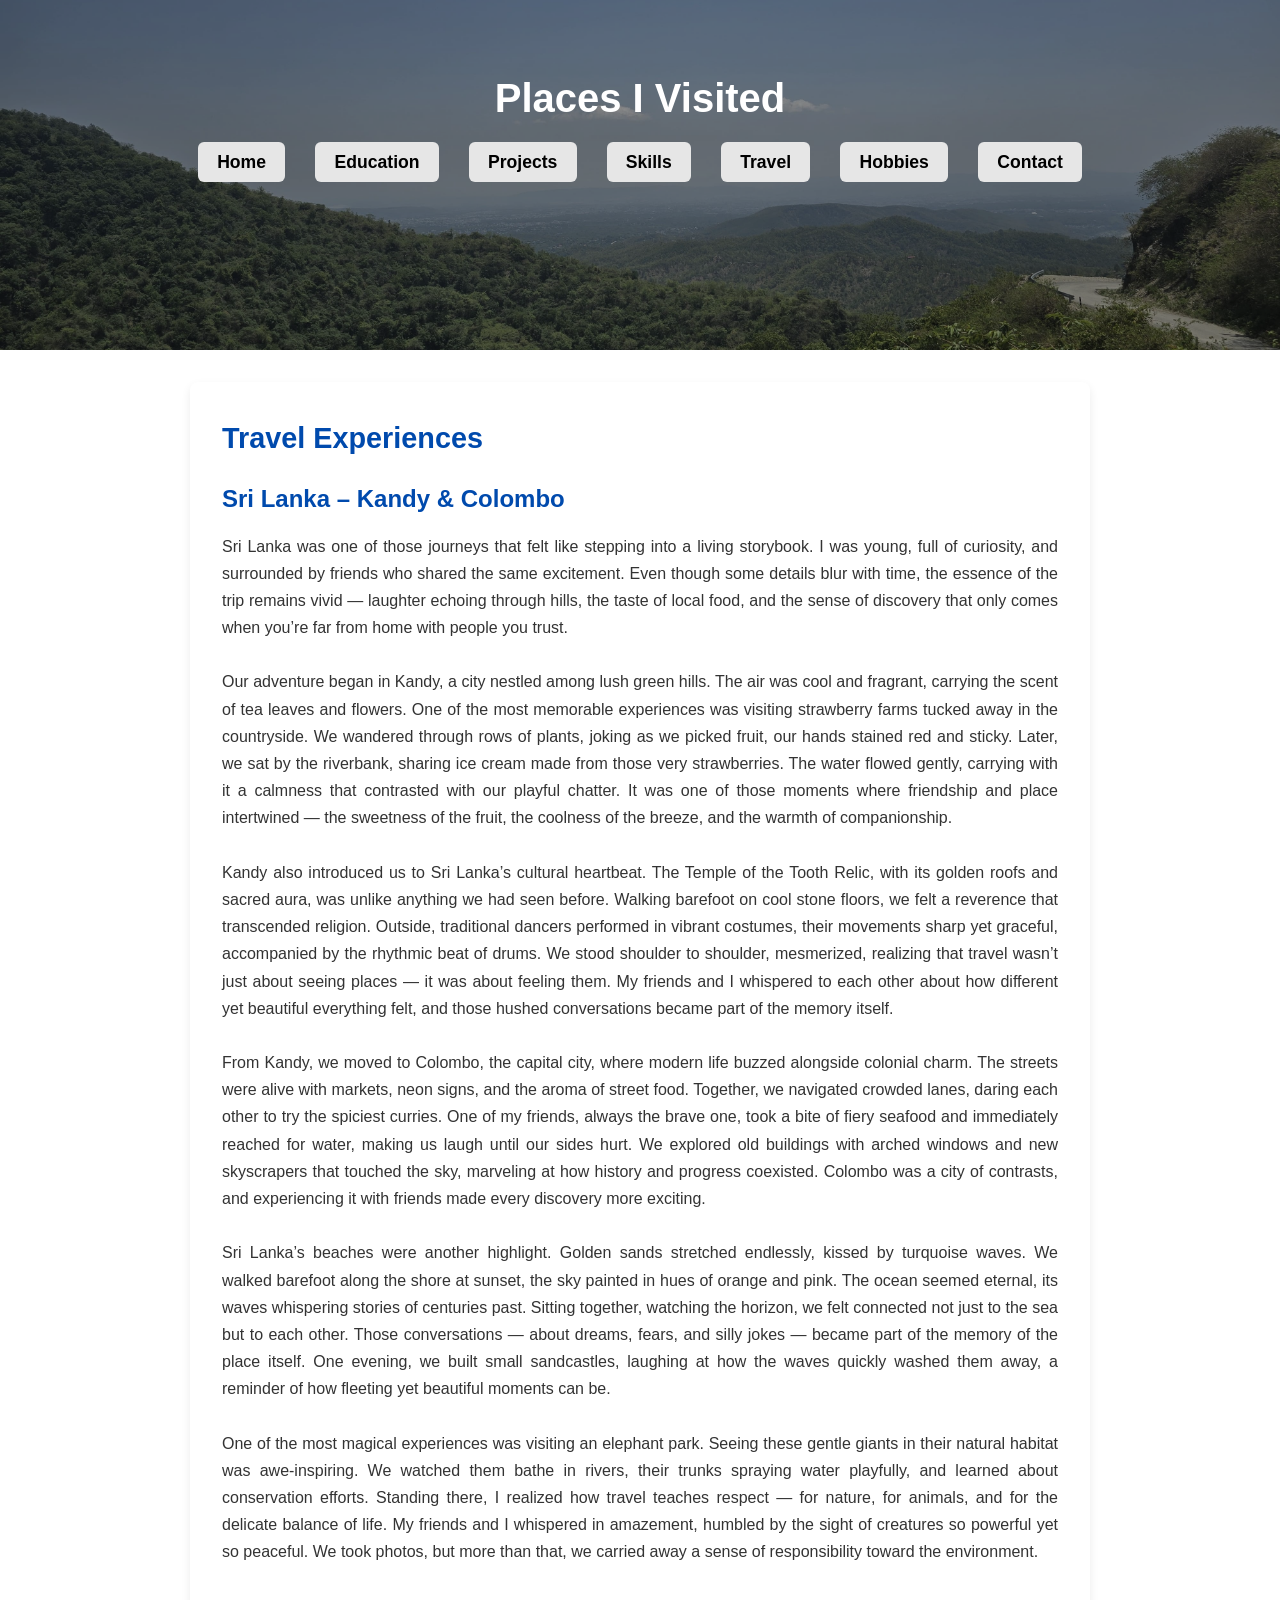
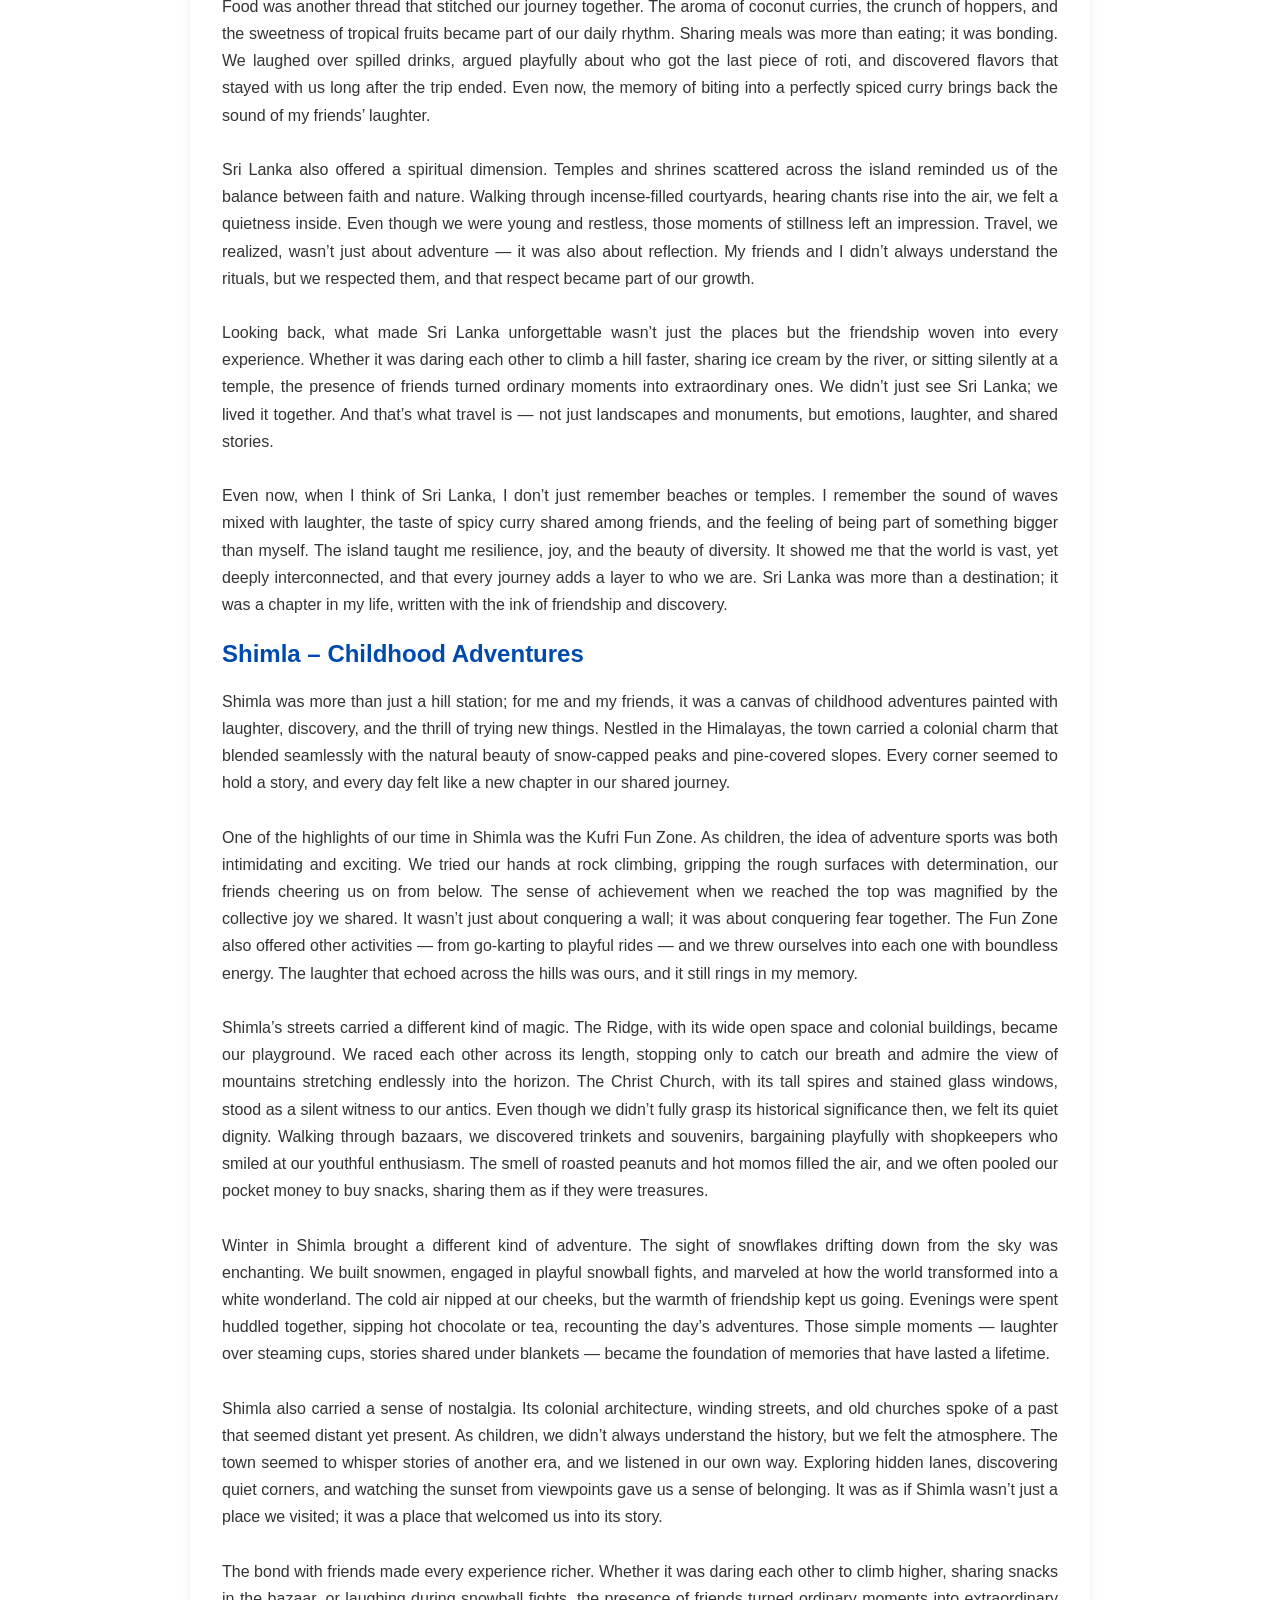
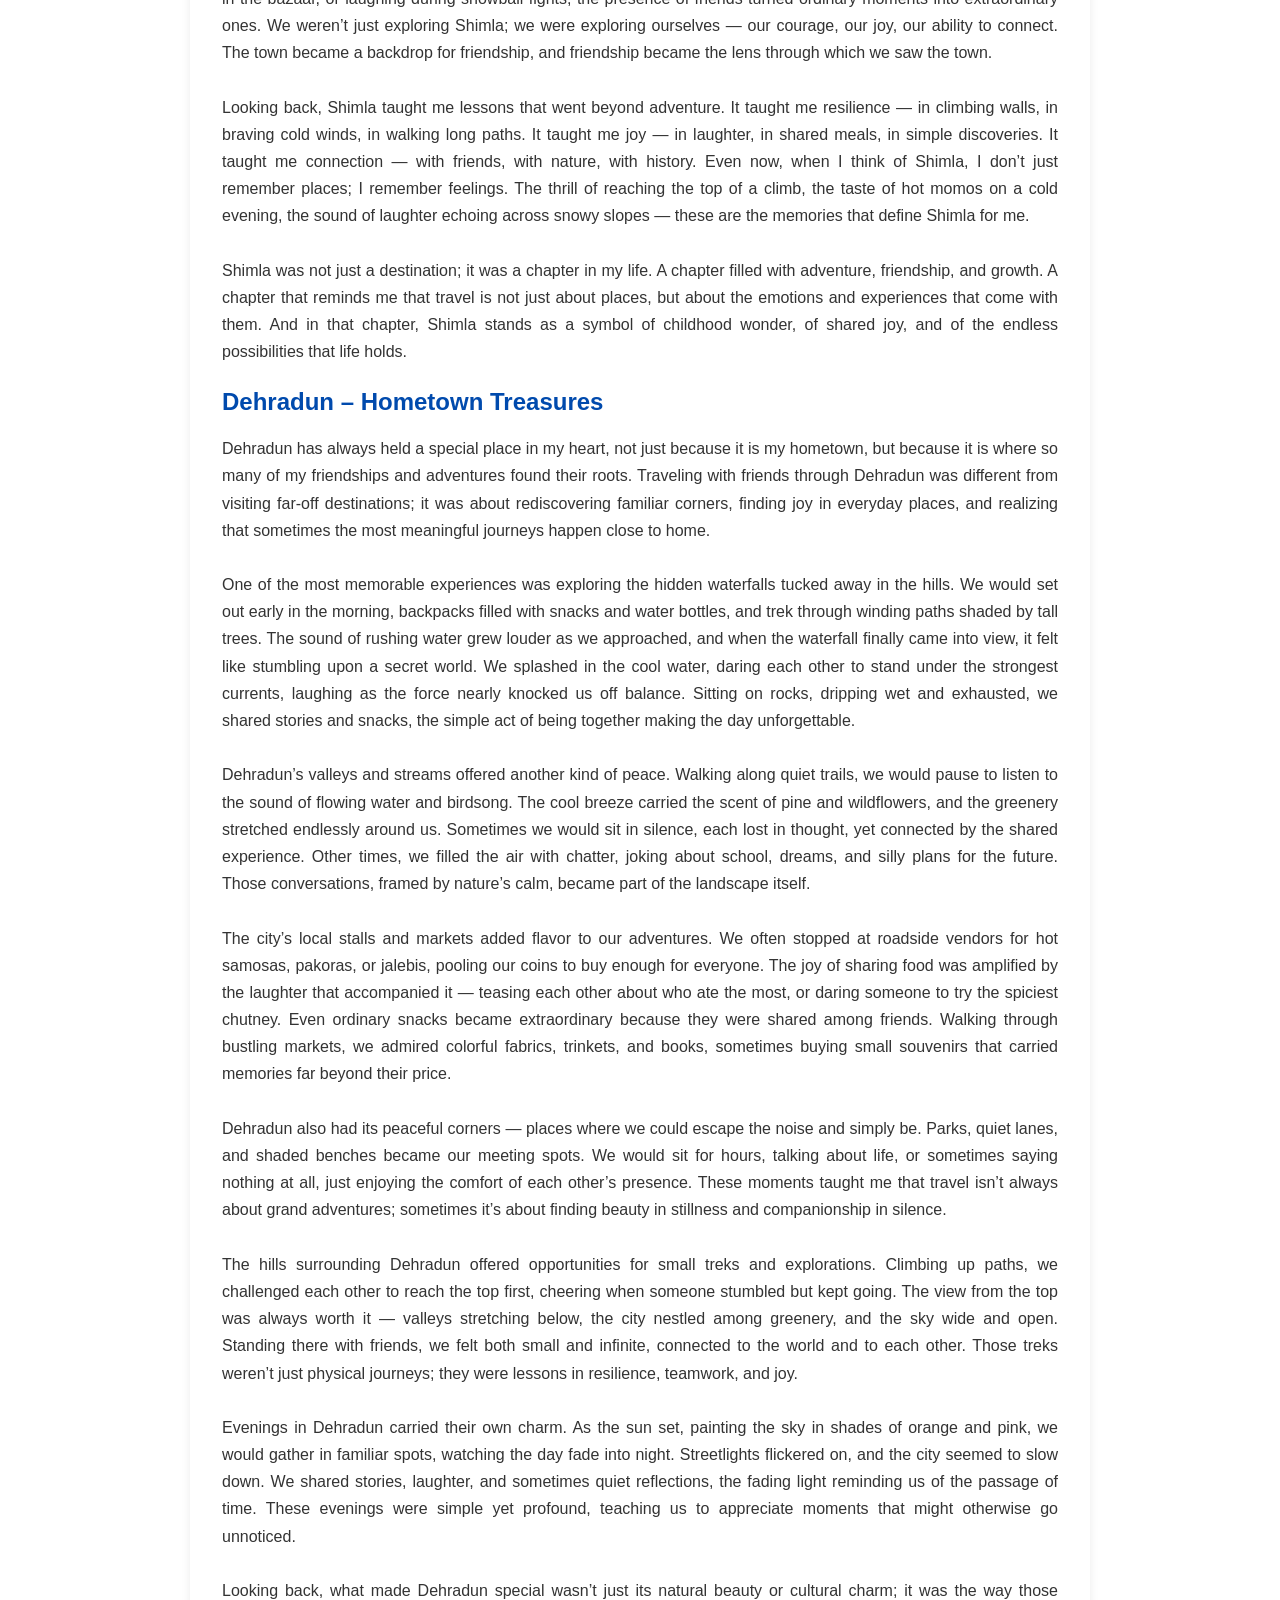
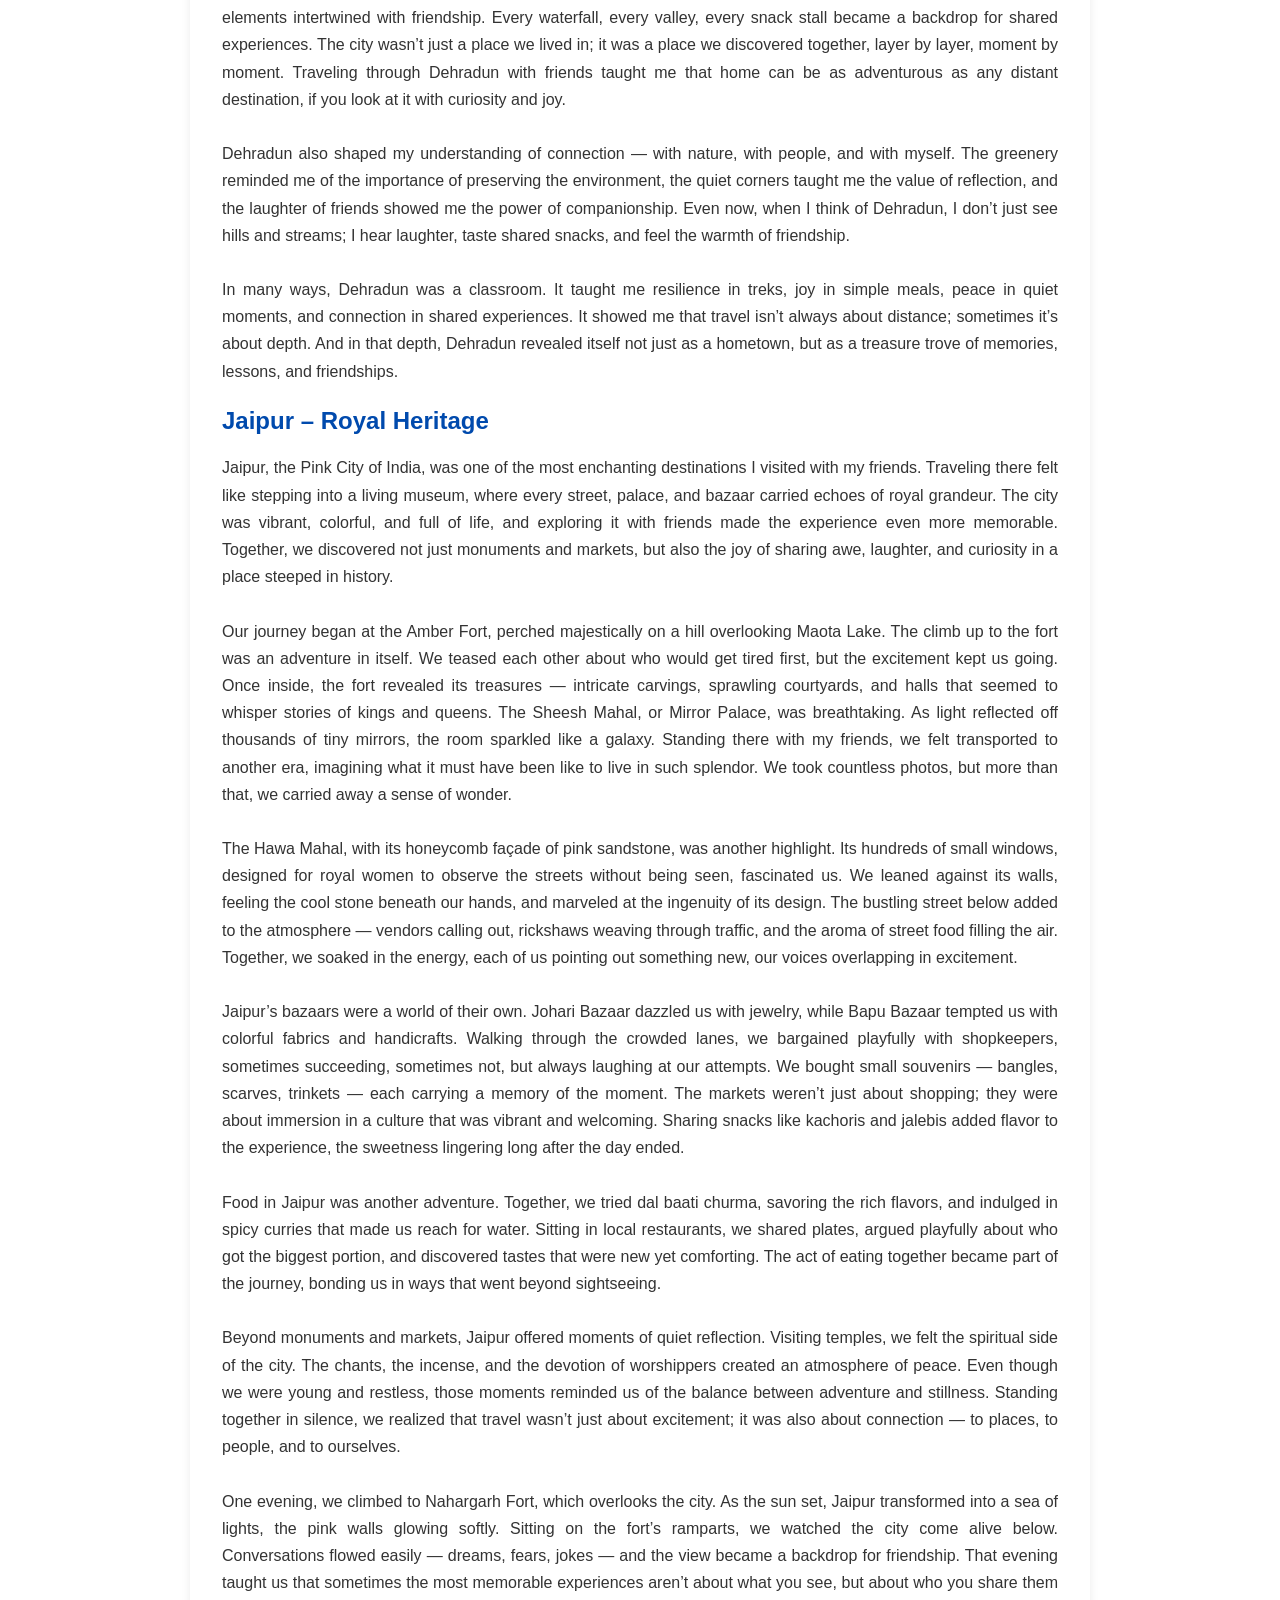
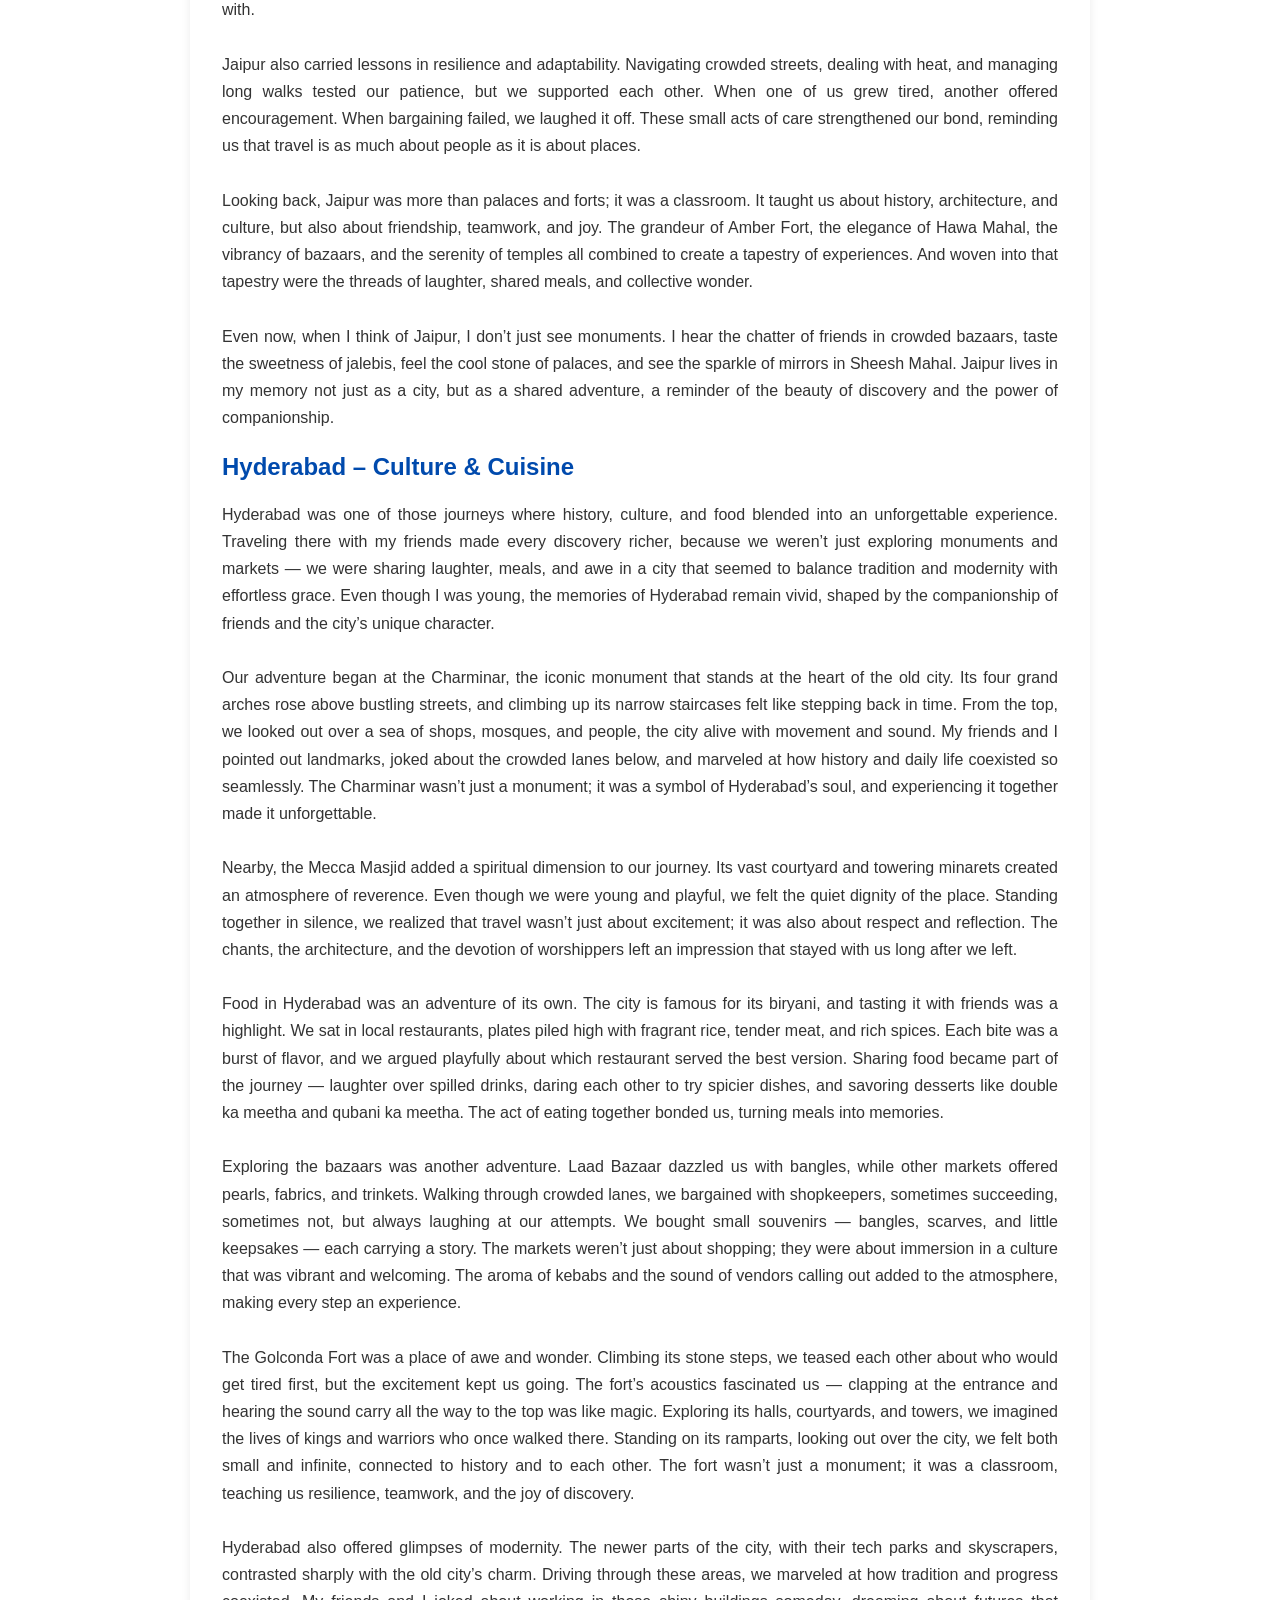
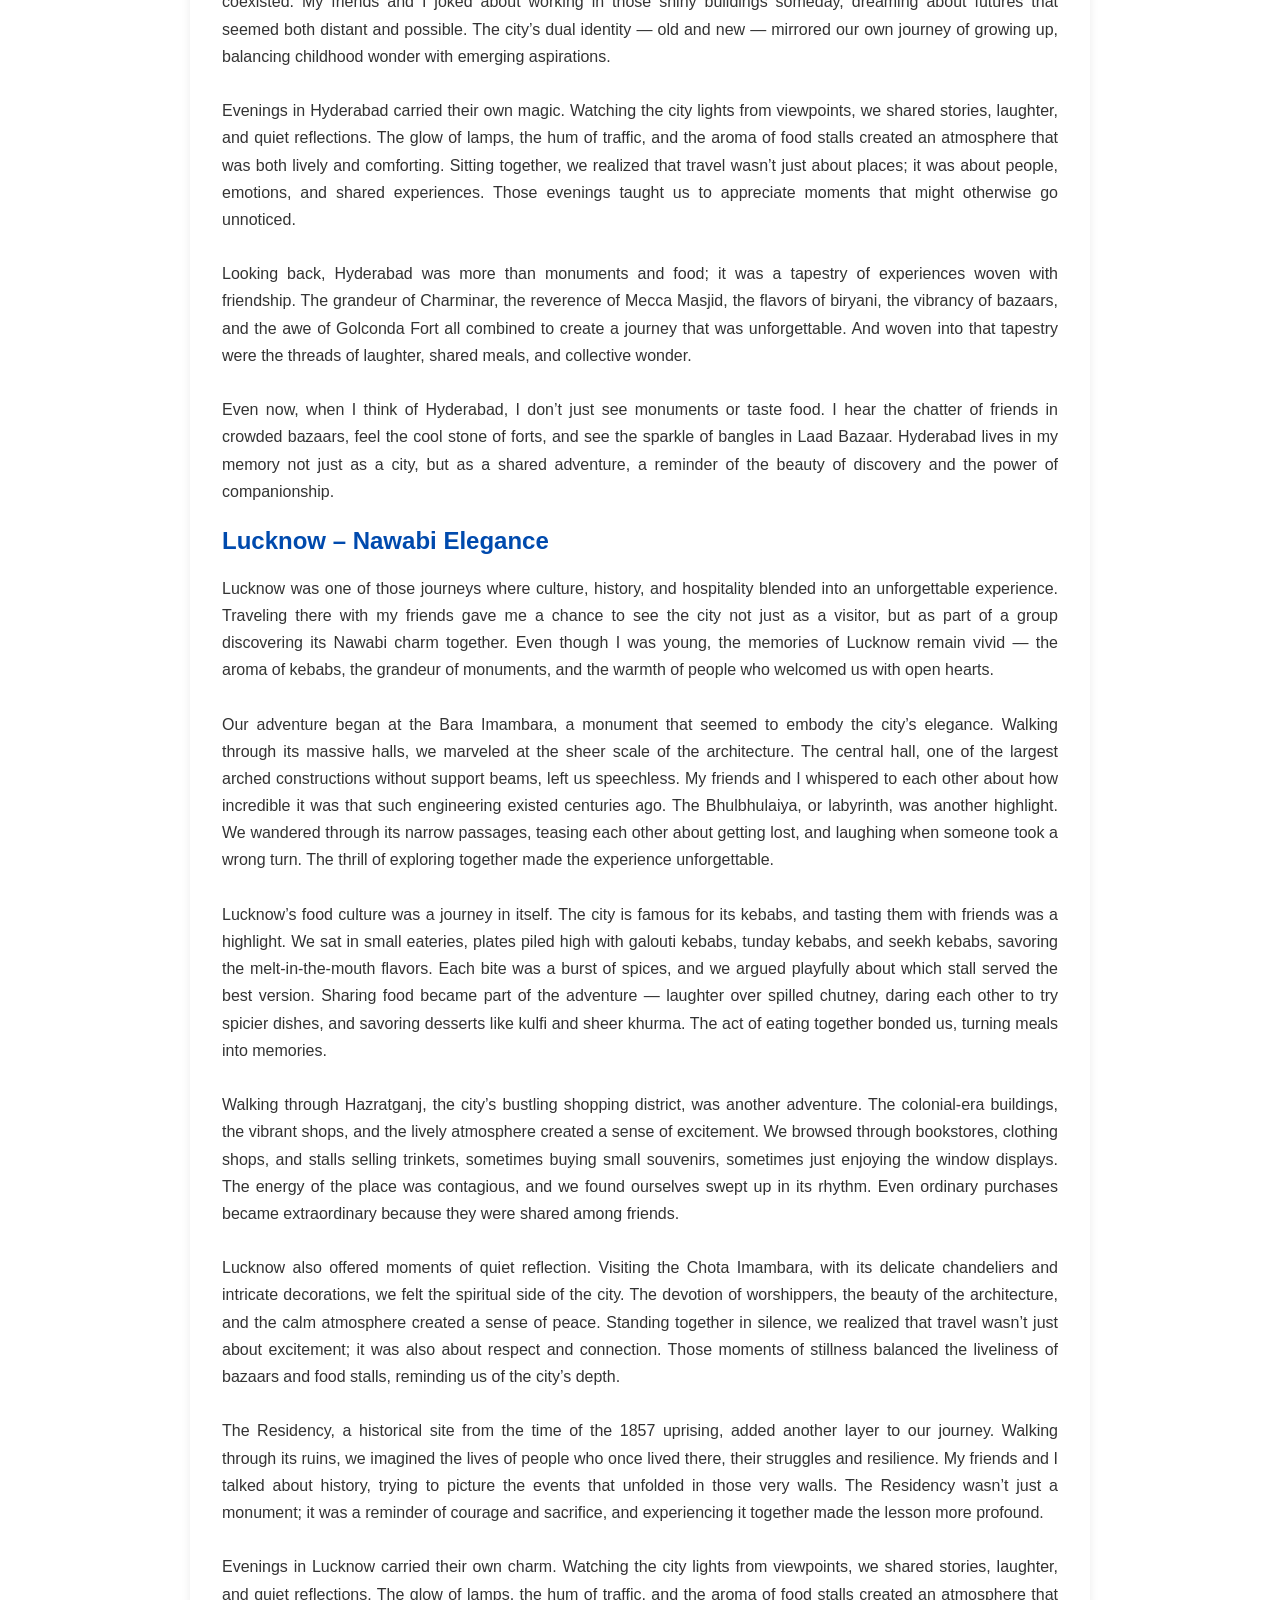
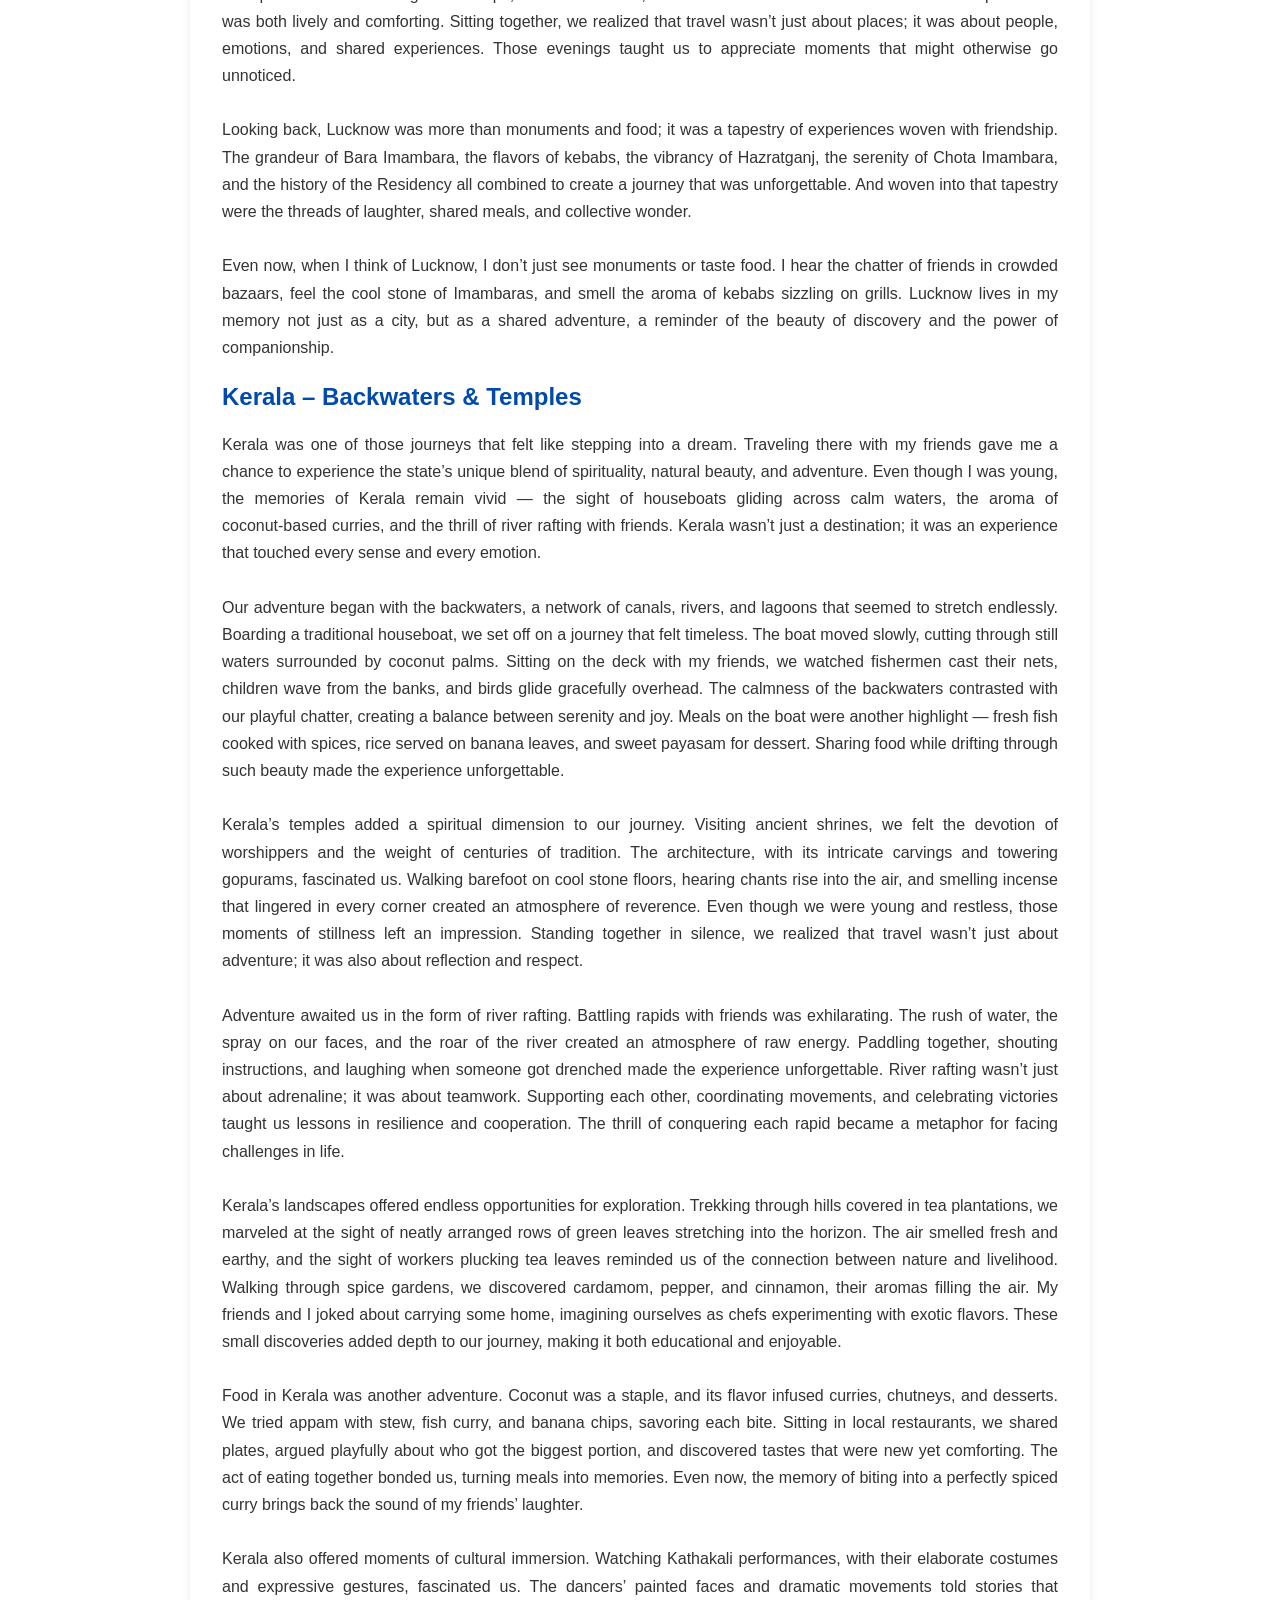
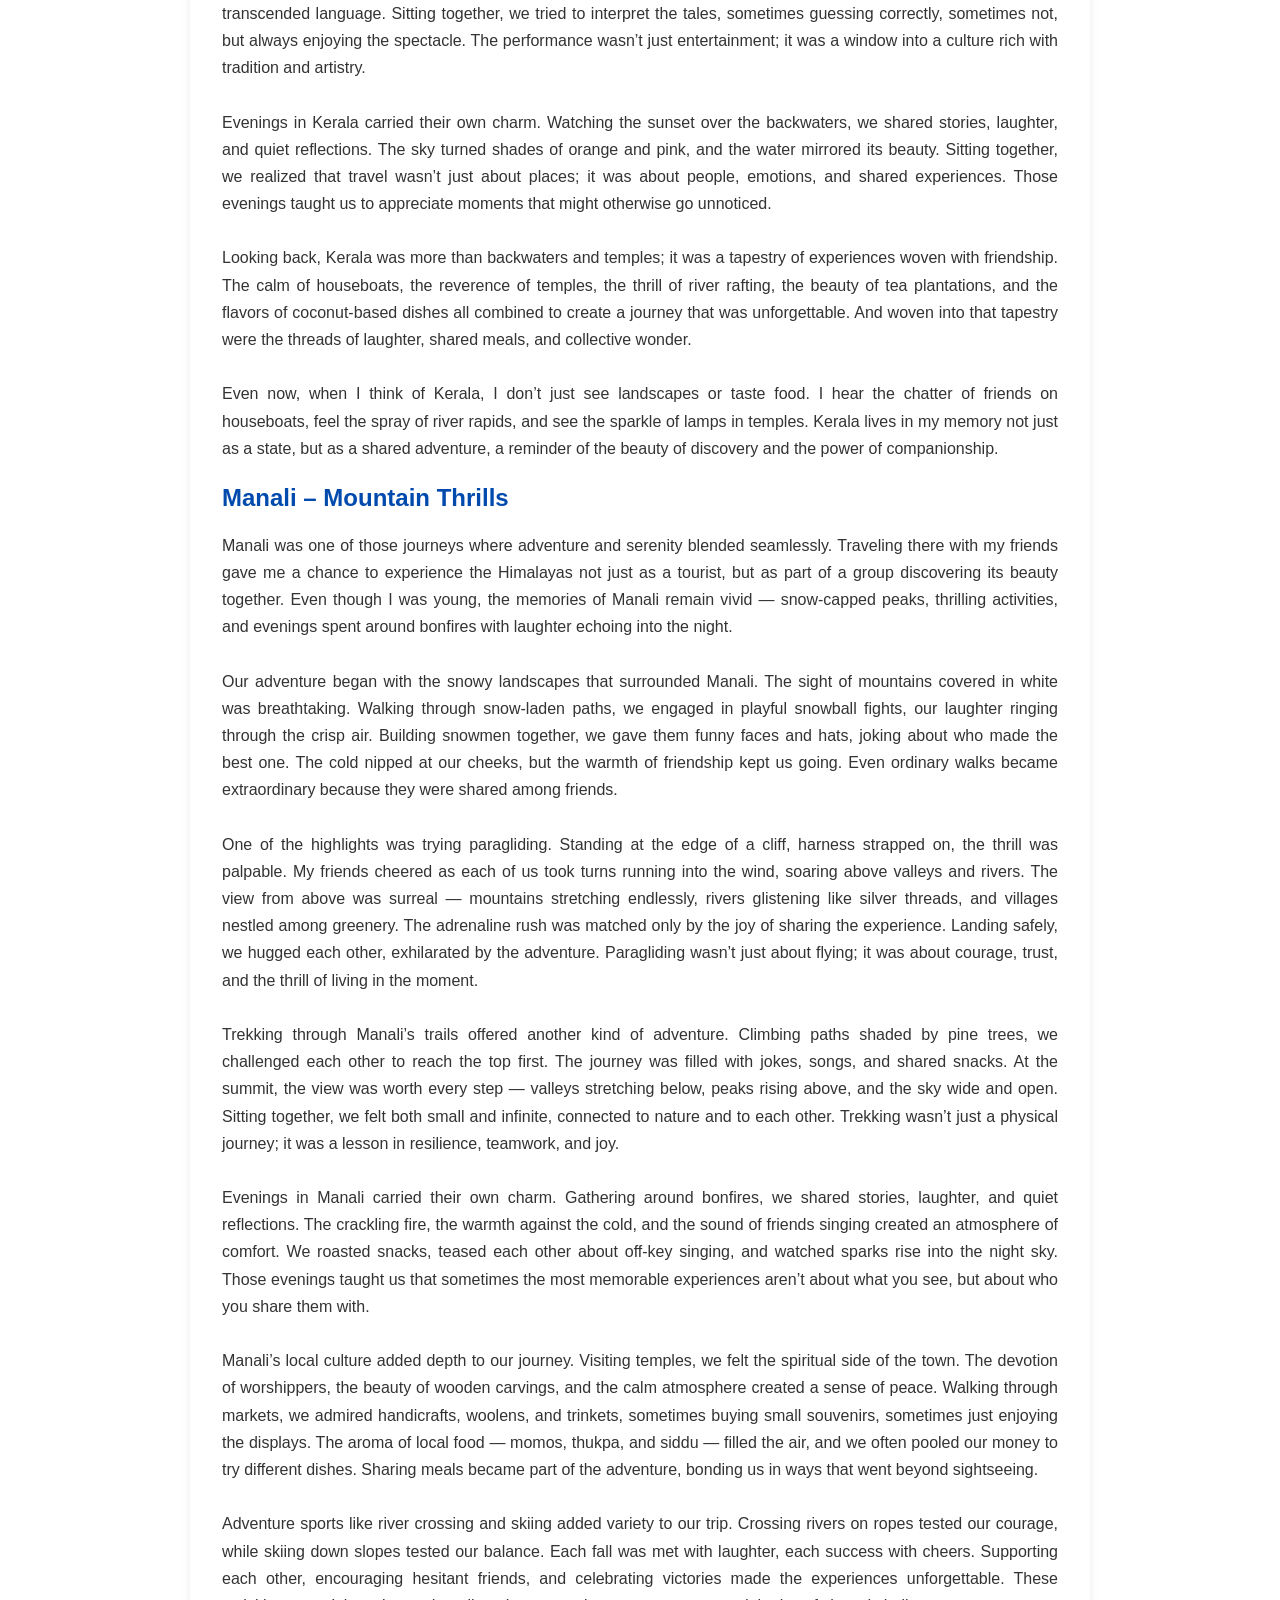
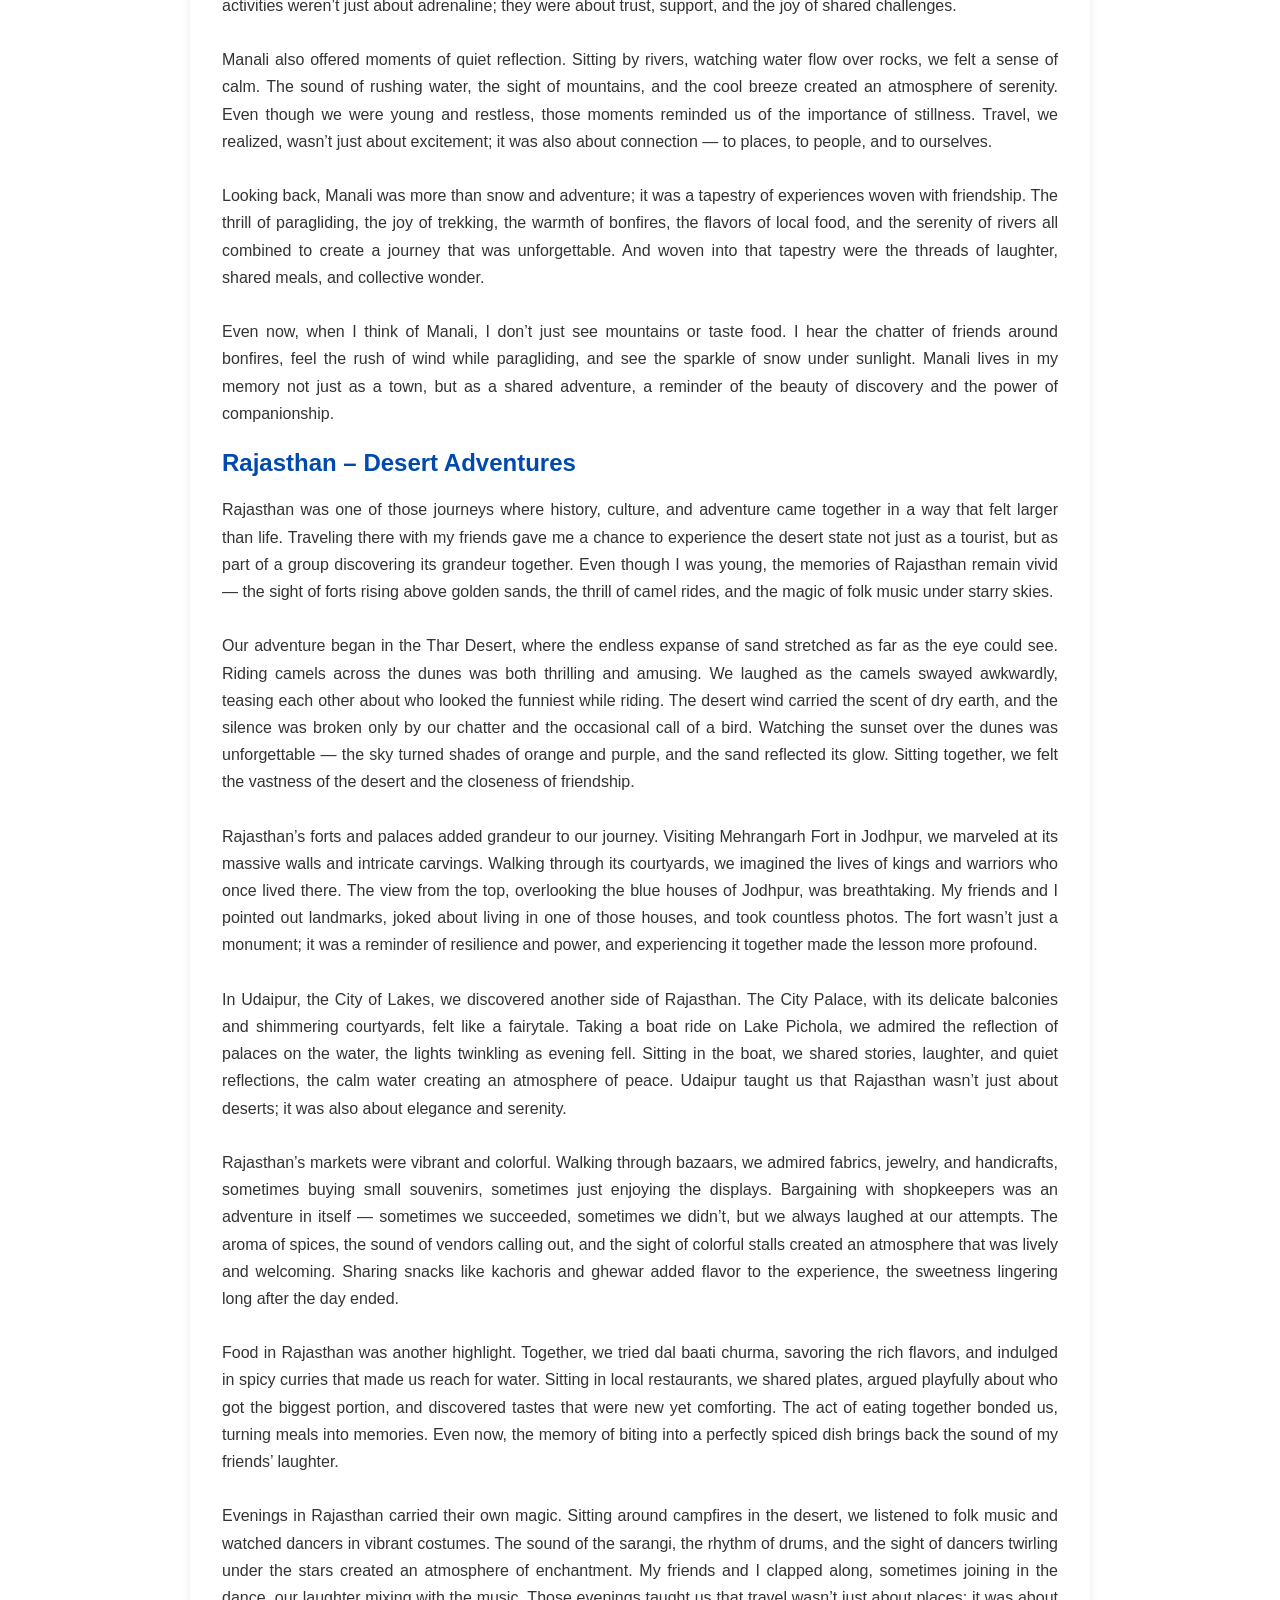
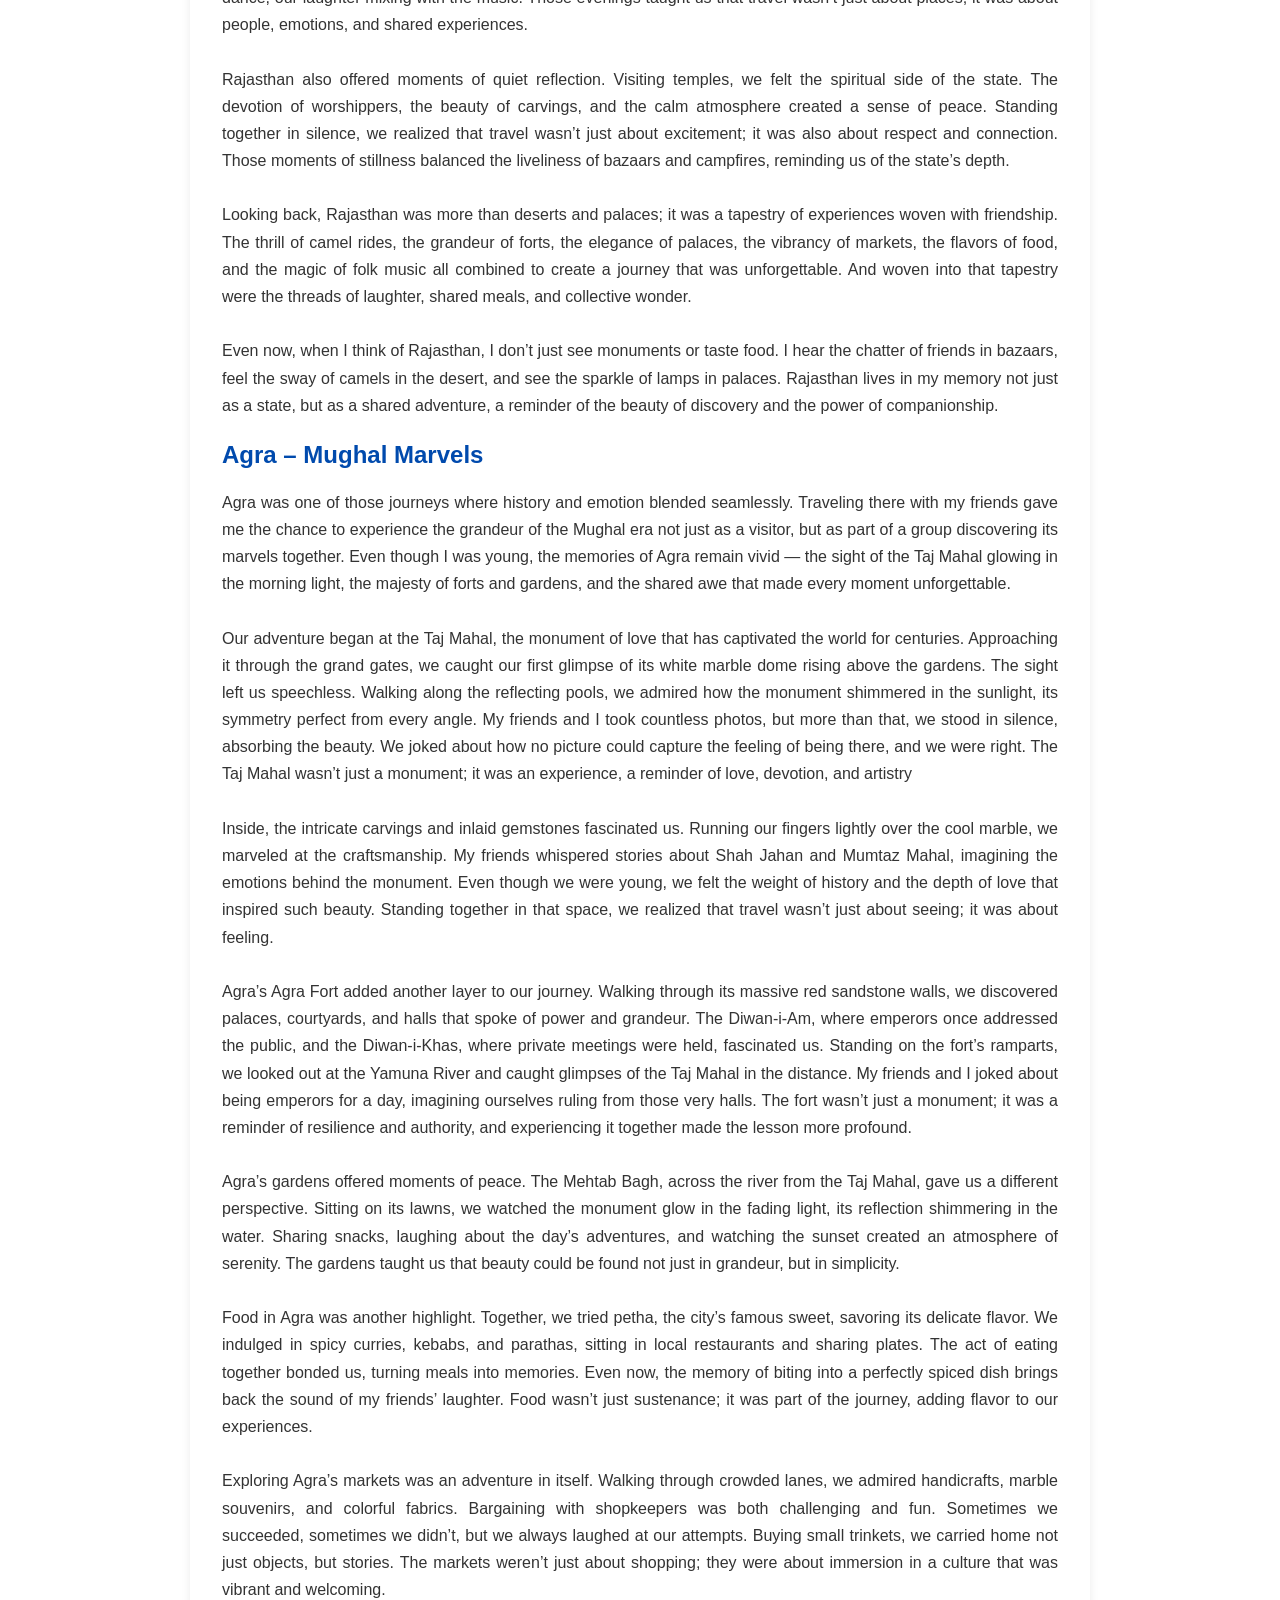
<file: travel.html>
<!DOCTYPE html>
<html lang="en">
<head>
  <meta charset="UTF-8">
  <meta name="viewport" content="width=device-width, initial-scale=1.0">
  <title>Akshat | Personal Profile</title>
  <link rel="stylesheet" href="styles.css"> <!-- External CSS -->
</head>
<body>
  <header>
    <h1>Places I Visited</h1>
    <nav>
      <ul class="nav-links">
        <li><a href="index.html">Home</a></li>
        <li><a href="education.html">Education</a></li>
        <li><a href="projects.html">Projects</a></li>
        <li><a href="skills.html">Skills</a></li>
        <li><a href="travel.html">Travel</a></li>
        <li><a href="hobbies.html">Hobbies</a></li>
        <li><a href="contact.html">Contact</a></li>
      </ul>
    </nav>
  </header>

  <!-- Travel -->
  <section id="travel">
    <h2>Travel Experiences</h2>

    <div class="travel-card">
      <h3>Sri Lanka – Kandy & Colombo</h3>
      <p>
        Sri Lanka was one of those journeys that felt like stepping into a living storybook. I was young, full of curiosity, and surrounded by friends who shared the same excitement. Even though some details blur with time, the essence of the trip remains vivid — laughter echoing through hills, the taste of local food, and the sense of discovery that only comes when you’re far from home with people you trust.
    <br><br>Our adventure began in Kandy, a city nestled among lush green hills. The air was cool and fragrant, carrying the scent of tea leaves and flowers. One of the most memorable experiences was visiting strawberry farms tucked away in the countryside. We wandered through rows of plants, joking as we picked fruit, our hands stained red and sticky. Later, we sat by the riverbank, sharing ice cream made from those very strawberries. The water flowed gently, carrying with it a calmness that contrasted with our playful chatter. It was one of those moments where friendship and place intertwined — the sweetness of the fruit, the coolness of the breeze, and the warmth of companionship.
<br><br>Kandy also introduced us to Sri Lanka’s cultural heartbeat. The Temple of the Tooth Relic, with its golden roofs and sacred aura, was unlike anything we had seen before. Walking barefoot on cool stone floors, we felt a reverence that transcended religion. Outside, traditional dancers performed in vibrant costumes, their movements sharp yet graceful, accompanied by the rhythmic beat of drums. We stood shoulder to shoulder, mesmerized, realizing that travel wasn’t just about seeing places — it was about feeling them. My friends and I whispered to each other about how different yet beautiful everything felt, and those hushed conversations became part of the memory itself.
<br><br>From Kandy, we moved to Colombo, the capital city, where modern life buzzed alongside colonial charm. The streets were alive with markets, neon signs, and the aroma of street food. Together, we navigated crowded lanes, daring each other to try the spiciest curries. One of my friends, always the brave one, took a bite of fiery seafood and immediately reached for water, making us laugh until our sides hurt. We explored old buildings with arched windows and new skyscrapers that touched the sky, marveling at how history and progress coexisted. Colombo was a city of contrasts, and experiencing it with friends made every discovery more exciting.
<br><br>Sri Lanka’s beaches were another highlight. Golden sands stretched endlessly, kissed by turquoise waves. We walked barefoot along the shore at sunset, the sky painted in hues of orange and pink. The ocean seemed eternal, its waves whispering stories of centuries past. Sitting together, watching the horizon, we felt connected not just to the sea but to each other. Those conversations — about dreams, fears, and silly jokes — became part of the memory of the place itself. One evening, we built small sandcastles, laughing at how the waves quickly washed them away, a reminder of how fleeting yet beautiful moments can be.
<br><br>One of the most magical experiences was visiting an elephant park. Seeing these gentle giants in their natural habitat was awe-inspiring. We watched them bathe in rivers, their trunks spraying water playfully, and learned about conservation efforts. Standing there, I realized how travel teaches respect — for nature, for animals, and for the delicate balance of life. My friends and I whispered in amazement, humbled by the sight of creatures so powerful yet so peaceful. We took photos, but more than that, we carried away a sense of responsibility toward the environment.
<br><br>Food was another thread that stitched our journey together. The aroma of coconut curries, the crunch of hoppers, and the sweetness of tropical fruits became part of our daily rhythm. Sharing meals was more than eating; it was bonding. We laughed over spilled drinks, argued playfully about who got the last piece of roti, and discovered flavors that stayed with us long after the trip ended. Even now, the memory of biting into a perfectly spiced curry brings back the sound of my friends’ laughter.
<br><br>Sri Lanka also offered a spiritual dimension. Temples and shrines scattered across the island reminded us of the balance between faith and nature. Walking through incense-filled courtyards, hearing chants rise into the air, we felt a quietness inside. Even though we were young and restless, those moments of stillness left an impression. Travel, we realized, wasn’t just about adventure — it was also about reflection. My friends and I didn’t always understand the rituals, but we respected them, and that respect became part of our growth.
<br><br>Looking back, what made Sri Lanka unforgettable wasn’t just the places but the friendship woven into every experience. Whether it was daring each other to climb a hill faster, sharing ice cream by the river, or sitting silently at a temple, the presence of friends turned ordinary moments into extraordinary ones. We didn’t just see Sri Lanka; we lived it together. And that’s what travel is — not just landscapes and monuments, but emotions, laughter, and shared stories.
<br><br>Even now, when I think of Sri Lanka, I don’t just remember beaches or temples. I remember the sound of waves mixed with laughter, the taste of spicy curry shared among friends, and the feeling of being part of something bigger than myself. The island taught me resilience, joy, and the beauty of diversity. It showed me that the world is vast, yet deeply interconnected, and that every journey adds a layer to who we are. Sri Lanka was more than a destination; it was a chapter in my life, written with the ink of friendship and discovery.
</p>
    </div>


    <div class="travel-card">
      <h3>Shimla – Childhood Adventures</h3>
      <p>
        Shimla was more than just a hill station; for me and my friends, it was a canvas of childhood adventures painted with laughter, discovery, and the thrill of trying new things. Nestled in the Himalayas, the town carried a colonial charm that blended seamlessly with the natural beauty of snow‑capped peaks and pine‑covered slopes. Every corner seemed to hold a story, and every day felt like a new chapter in our shared journey.
    <br><br>One of the highlights of our time in Shimla was the Kufri Fun Zone. As children, the idea of adventure sports was both intimidating and exciting. We tried our hands at rock climbing, gripping the rough surfaces with determination, our friends cheering us on from below. The sense of achievement when we reached the top was magnified by the collective joy we shared. It wasn’t just about conquering a wall; it was about conquering fear together. The Fun Zone also offered other activities — from go‑karting to playful rides — and we threw ourselves into each one with boundless energy. The laughter that echoed across the hills was ours, and it still rings in my memory.
    <br><br>Shimla’s streets carried a different kind of magic. The Ridge, with its wide open space and colonial buildings, became our playground. We raced each other across its length, stopping only to catch our breath and admire the view of mountains stretching endlessly into the horizon. The Christ Church, with its tall spires and stained glass windows, stood as a silent witness to our antics. Even though we didn’t fully grasp its historical significance then, we felt its quiet dignity. Walking through bazaars, we discovered trinkets and souvenirs, bargaining playfully with shopkeepers who smiled at our youthful enthusiasm. The smell of roasted peanuts and hot momos filled the air, and we often pooled our pocket money to buy snacks, sharing them as if they were treasures.
<br><br>Winter in Shimla brought a different kind of adventure. The sight of snowflakes drifting down from the sky was enchanting. We built snowmen, engaged in playful snowball fights, and marveled at how the world transformed into a white wonderland. The cold air nipped at our cheeks, but the warmth of friendship kept us going. Evenings were spent huddled together, sipping hot chocolate or tea, recounting the day’s adventures. Those simple moments — laughter over steaming cups, stories shared under blankets — became the foundation of memories that have lasted a lifetime.
<br><br>Shimla also carried a sense of nostalgia. Its colonial architecture, winding streets, and old churches spoke of a past that seemed distant yet present. As children, we didn’t always understand the history, but we felt the atmosphere. The town seemed to whisper stories of another era, and we listened in our own way. Exploring hidden lanes, discovering quiet corners, and watching the sunset from viewpoints gave us a sense of belonging. It was as if Shimla wasn’t just a place we visited; it was a place that welcomed us into its story.
<br><br>The bond with friends made every experience richer. Whether it was daring each other to climb higher, sharing snacks in the bazaar, or laughing during snowball fights, the presence of friends turned ordinary moments into extraordinary ones. We weren’t just exploring Shimla; we were exploring ourselves — our courage, our joy, our ability to connect. The town became a backdrop for friendship, and friendship became the lens through which we saw the town.
<br><br>Looking back, Shimla taught me lessons that went beyond adventure. It taught me resilience — in climbing walls, in braving cold winds, in walking long paths. It taught me joy — in laughter, in shared meals, in simple discoveries. It taught me connection — with friends, with nature, with history. Even now, when I think of Shimla, I don’t just remember places; I remember feelings. The thrill of reaching the top of a climb, the taste of hot momos on a cold evening, the sound of laughter echoing across snowy slopes — these are the memories that define Shimla for me.
<br><br>Shimla was not just a destination; it was a chapter in my life. A chapter filled with adventure, friendship, and growth. A chapter that reminds me that travel is not just about places, but about the emotions and experiences that come with them. And in that chapter, Shimla stands as a symbol of childhood wonder, of shared joy, and of the endless possibilities that life holds.
</p>
    </div>

    <div class="travel-card">
      <h3>Dehradun – Hometown Treasures</h3>
      <p>
        Dehradun has always held a special place in my heart, not just because it is my hometown, but because it is where so many of my friendships and adventures found their roots. Traveling with friends through Dehradun was different from visiting far‑off destinations; it was about rediscovering familiar corners, finding joy in everyday places, and realizing that sometimes the most meaningful journeys happen close to home.
    <br><br>One of the most memorable experiences was exploring the hidden waterfalls tucked away in the hills. We would set out early in the morning, backpacks filled with snacks and water bottles, and trek through winding paths shaded by tall trees. The sound of rushing water grew louder as we approached, and when the waterfall finally came into view, it felt like stumbling upon a secret world. We splashed in the cool water, daring each other to stand under the strongest currents, laughing as the force nearly knocked us off balance. Sitting on rocks, dripping wet and exhausted, we shared stories and snacks, the simple act of being together making the day unforgettable.
<br><br>Dehradun’s valleys and streams offered another kind of peace. Walking along quiet trails, we would pause to listen to the sound of flowing water and birdsong. The cool breeze carried the scent of pine and wildflowers, and the greenery stretched endlessly around us. Sometimes we would sit in silence, each lost in thought, yet connected by the shared experience. Other times, we filled the air with chatter, joking about school, dreams, and silly plans for the future. Those conversations, framed by nature’s calm, became part of the landscape itself.
<br><br>The city’s local stalls and markets added flavor to our adventures. We often stopped at roadside vendors for hot samosas, pakoras, or jalebis, pooling our coins to buy enough for everyone. The joy of sharing food was amplified by the laughter that accompanied it — teasing each other about who ate the most, or daring someone to try the spiciest chutney. Even ordinary snacks became extraordinary because they were shared among friends. Walking through bustling markets, we admired colorful fabrics, trinkets, and books, sometimes buying small souvenirs that carried memories far beyond their price.
<br><br>Dehradun also had its peaceful corners — places where we could escape the noise and simply be. Parks, quiet lanes, and shaded benches became our meeting spots. We would sit for hours, talking about life, or sometimes saying nothing at all, just enjoying the comfort of each other’s presence. These moments taught me that travel isn’t always about grand adventures; sometimes it’s about finding beauty in stillness and companionship in silence.
<br><br>The hills surrounding Dehradun offered opportunities for small treks and explorations. Climbing up paths, we challenged each other to reach the top first, cheering when someone stumbled but kept going. The view from the top was always worth it — valleys stretching below, the city nestled among greenery, and the sky wide and open. Standing there with friends, we felt both small and infinite, connected to the world and to each other. Those treks weren’t just physical journeys; they were lessons in resilience, teamwork, and joy.
<br><br>Evenings in Dehradun carried their own charm. As the sun set, painting the sky in shades of orange and pink, we would gather in familiar spots, watching the day fade into night. Streetlights flickered on, and the city seemed to slow down. We shared stories, laughter, and sometimes quiet reflections, the fading light reminding us of the passage of time. These evenings were simple yet profound, teaching us to appreciate moments that might otherwise go unnoticed.
<br><br>Looking back, what made Dehradun special wasn’t just its natural beauty or cultural charm; it was the way those elements intertwined with friendship. Every waterfall, every valley, every snack stall became a backdrop for shared experiences. The city wasn’t just a place we lived in; it was a place we discovered together, layer by layer, moment by moment. Traveling through Dehradun with friends taught me that home can be as adventurous as any distant destination, if you look at it with curiosity and joy.
<br><br>Dehradun also shaped my understanding of connection — with nature, with people, and with myself. The greenery reminded me of the importance of preserving the environment, the quiet corners taught me the value of reflection, and the laughter of friends showed me the power of companionship. Even now, when I think of Dehradun, I don’t just see hills and streams; I hear laughter, taste shared snacks, and feel the warmth of friendship.
<br><br>In many ways, Dehradun was a classroom. It taught me resilience in treks, joy in simple meals, peace in quiet moments, and connection in shared experiences. It showed me that travel isn’t always about distance; sometimes it’s about depth. And in that depth, Dehradun revealed itself not just as a hometown, but as a treasure trove of memories, lessons, and friendships.
</p>
    </div>

    <div class="travel-card">
      <h3>Jaipur – Royal Heritage</h3>
      <p>
        Jaipur, the Pink City of India, was one of the most enchanting destinations I visited with my friends. Traveling there felt like stepping into a living museum, where every street, palace, and bazaar carried echoes of royal grandeur. The city was vibrant, colorful, and full of life, and exploring it with friends made the experience even more memorable. Together, we discovered not just monuments and markets, but also the joy of sharing awe, laughter, and curiosity in a place steeped in history.
      <br><br>Our journey began at the Amber Fort, perched majestically on a hill overlooking Maota Lake. The climb up to the fort was an adventure in itself. We teased each other about who would get tired first, but the excitement kept us going. Once inside, the fort revealed its treasures — intricate carvings, sprawling courtyards, and halls that seemed to whisper stories of kings and queens. The Sheesh Mahal, or Mirror Palace, was breathtaking. As light reflected off thousands of tiny mirrors, the room sparkled like a galaxy. Standing there with my friends, we felt transported to another era, imagining what it must have been like to live in such splendor. We took countless photos, but more than that, we carried away a sense of wonder.
      <br><br>The Hawa Mahal, with its honeycomb façade of pink sandstone, was another highlight. Its hundreds of small windows, designed for royal women to observe the streets without being seen, fascinated us. We leaned against its walls, feeling the cool stone beneath our hands, and marveled at the ingenuity of its design. The bustling street below added to the atmosphere — vendors calling out, rickshaws weaving through traffic, and the aroma of street food filling the air. Together, we soaked in the energy, each of us pointing out something new, our voices overlapping in excitement.
      <br><br>Jaipur’s bazaars were a world of their own. Johari Bazaar dazzled us with jewelry, while Bapu Bazaar tempted us with colorful fabrics and handicrafts. Walking through the crowded lanes, we bargained playfully with shopkeepers, sometimes succeeding, sometimes not, but always laughing at our attempts. We bought small souvenirs — bangles, scarves, trinkets — each carrying a memory of the moment. The markets weren’t just about shopping; they were about immersion in a culture that was vibrant and welcoming. Sharing snacks like kachoris and jalebis added flavor to the experience, the sweetness lingering long after the day ended.
      <br><br>Food in Jaipur was another adventure. Together, we tried dal baati churma, savoring the rich flavors, and indulged in spicy curries that made us reach for water. Sitting in local restaurants, we shared plates, argued playfully about who got the biggest portion, and discovered tastes that were new yet comforting. The act of eating together became part of the journey, bonding us in ways that went beyond sightseeing.
      <br><br>Beyond monuments and markets, Jaipur offered moments of quiet reflection. Visiting temples, we felt the spiritual side of the city. The chants, the incense, and the devotion of worshippers created an atmosphere of peace. Even though we were young and restless, those moments reminded us of the balance between adventure and stillness. Standing together in silence, we realized that travel wasn’t just about excitement; it was also about connection — to places, to people, and to ourselves.
      <br><br>One evening, we climbed to Nahargarh Fort, which overlooks the city. As the sun set, Jaipur transformed into a sea of lights, the pink walls glowing softly. Sitting on the fort’s ramparts, we watched the city come alive below. Conversations flowed easily — dreams, fears, jokes — and the view became a backdrop for friendship. That evening taught us that sometimes the most memorable experiences aren’t about what you see, but about who you share them with.
      <br><br>Jaipur also carried lessons in resilience and adaptability. Navigating crowded streets, dealing with heat, and managing long walks tested our patience, but we supported each other. When one of us grew tired, another offered encouragement. When bargaining failed, we laughed it off. These small acts of care strengthened our bond, reminding us that travel is as much about people as it is about places.
      <br><br>Looking back, Jaipur was more than palaces and forts; it was a classroom. It taught us about history, architecture, and culture, but also about friendship, teamwork, and joy. The grandeur of Amber Fort, the elegance of Hawa Mahal, the vibrancy of bazaars, and the serenity of temples all combined to create a tapestry of experiences. And woven into that tapestry were the threads of laughter, shared meals, and collective wonder.
      <br><br>Even now, when I think of Jaipur, I don’t just see monuments. I hear the chatter of friends in crowded bazaars, taste the sweetness of jalebis, feel the cool stone of palaces, and see the sparkle of mirrors in Sheesh Mahal. Jaipur lives in my memory not just as a city, but as a shared adventure, a reminder of the beauty of discovery and the power of companionship.
      </p>
    </div>

    <div class="travel-card">
      <h3>Hyderabad – Culture & Cuisine</h3>
      <p>
        Hyderabad was one of those journeys where history, culture, and food blended into an unforgettable experience. Traveling there with my friends made every discovery richer, because we weren’t just exploring monuments and markets — we were sharing laughter, meals, and awe in a city that seemed to balance tradition and modernity with effortless grace. Even though I was young, the memories of Hyderabad remain vivid, shaped by the companionship of friends and the city’s unique character.
        <br><br>Our adventure began at the Charminar, the iconic monument that stands at the heart of the old city. Its four grand arches rose above bustling streets, and climbing up its narrow staircases felt like stepping back in time. From the top, we looked out over a sea of shops, mosques, and people, the city alive with movement and sound. My friends and I pointed out landmarks, joked about the crowded lanes below, and marveled at how history and daily life coexisted so seamlessly. The Charminar wasn’t just a monument; it was a symbol of Hyderabad’s soul, and experiencing it together made it unforgettable.
        <br><br>Nearby, the Mecca Masjid added a spiritual dimension to our journey. Its vast courtyard and towering minarets created an atmosphere of reverence. Even though we were young and playful, we felt the quiet dignity of the place. Standing together in silence, we realized that travel wasn’t just about excitement; it was also about respect and reflection. The chants, the architecture, and the devotion of worshippers left an impression that stayed with us long after we left.
        <br><br>Food in Hyderabad was an adventure of its own. The city is famous for its biryani, and tasting it with friends was a highlight. We sat in local restaurants, plates piled high with fragrant rice, tender meat, and rich spices. Each bite was a burst of flavor, and we argued playfully about which restaurant served the best version. Sharing food became part of the journey — laughter over spilled drinks, daring each other to try spicier dishes, and savoring desserts like double ka meetha and qubani ka meetha. The act of eating together bonded us, turning meals into memories.
        <br><br>Exploring the bazaars was another adventure. Laad Bazaar dazzled us with bangles, while other markets offered pearls, fabrics, and trinkets. Walking through crowded lanes, we bargained with shopkeepers, sometimes succeeding, sometimes not, but always laughing at our attempts. We bought small souvenirs — bangles, scarves, and little keepsakes — each carrying a story. The markets weren’t just about shopping; they were about immersion in a culture that was vibrant and welcoming. The aroma of kebabs and the sound of vendors calling out added to the atmosphere, making every step an experience.
        <br><br>The Golconda Fort was a place of awe and wonder. Climbing its stone steps, we teased each other about who would get tired first, but the excitement kept us going. The fort’s acoustics fascinated us — clapping at the entrance and hearing the sound carry all the way to the top was like magic. Exploring its halls, courtyards, and towers, we imagined the lives of kings and warriors who once walked there. Standing on its ramparts, looking out over the city, we felt both small and infinite, connected to history and to each other. The fort wasn’t just a monument; it was a classroom, teaching us resilience, teamwork, and the joy of discovery.
        <br><br>Hyderabad also offered glimpses of modernity. The newer parts of the city, with their tech parks and skyscrapers, contrasted sharply with the old city’s charm. Driving through these areas, we marveled at how tradition and progress coexisted. My friends and I joked about working in those shiny buildings someday, dreaming about futures that seemed both distant and possible. The city’s dual identity — old and new — mirrored our own journey of growing up, balancing childhood wonder with emerging aspirations.
        <br><br>Evenings in Hyderabad carried their own magic. Watching the city lights from viewpoints, we shared stories, laughter, and quiet reflections. The glow of lamps, the hum of traffic, and the aroma of food stalls created an atmosphere that was both lively and comforting. Sitting together, we realized that travel wasn’t just about places; it was about people, emotions, and shared experiences. Those evenings taught us to appreciate moments that might otherwise go unnoticed.
        <br><br>Looking back, Hyderabad was more than monuments and food; it was a tapestry of experiences woven with friendship. The grandeur of Charminar, the reverence of Mecca Masjid, the flavors of biryani, the vibrancy of bazaars, and the awe of Golconda Fort all combined to create a journey that was unforgettable. And woven into that tapestry were the threads of laughter, shared meals, and collective wonder.
        <br><br>Even now, when I think of Hyderabad, I don’t just see monuments or taste food. I hear the chatter of friends in crowded bazaars, feel the cool stone of forts, and see the sparkle of bangles in Laad Bazaar. Hyderabad lives in my memory not just as a city, but as a shared adventure, a reminder of the beauty of discovery and the power of companionship.
      </p>
    </div>

    <div class="travel-card">
      <h3>Lucknow – Nawabi Elegance</h3>
      <p>
       Lucknow was one of those journeys where culture, history, and hospitality blended into an unforgettable experience. Traveling there with my friends gave me a chance to see the city not just as a visitor, but as part of a group discovering its Nawabi charm together. Even though I was young, the memories of Lucknow remain vivid — the aroma of kebabs, the grandeur of monuments, and the warmth of people who welcomed us with open hearts.
       <br><br>Our adventure began at the Bara Imambara, a monument that seemed to embody the city’s elegance. Walking through its massive halls, we marveled at the sheer scale of the architecture. The central hall, one of the largest arched constructions without support beams, left us speechless. My friends and I whispered to each other about how incredible it was that such engineering existed centuries ago. The Bhulbhulaiya, or labyrinth, was another highlight. We wandered through its narrow passages, teasing each other about getting lost, and laughing when someone took a wrong turn. The thrill of exploring together made the experience unforgettable.
       <br><br>Lucknow’s food culture was a journey in itself. The city is famous for its kebabs, and tasting them with friends was a highlight. We sat in small eateries, plates piled high with galouti kebabs, tunday kebabs, and seekh kebabs, savoring the melt‑in‑the‑mouth flavors. Each bite was a burst of spices, and we argued playfully about which stall served the best version. Sharing food became part of the adventure — laughter over spilled chutney, daring each other to try spicier dishes, and savoring desserts like kulfi and sheer khurma. The act of eating together bonded us, turning meals into memories.
       <br><br>Walking through Hazratganj, the city’s bustling shopping district, was another adventure. The colonial‑era buildings, the vibrant shops, and the lively atmosphere created a sense of excitement. We browsed through bookstores, clothing shops, and stalls selling trinkets, sometimes buying small souvenirs, sometimes just enjoying the window displays. The energy of the place was contagious, and we found ourselves swept up in its rhythm. Even ordinary purchases became extraordinary because they were shared among friends.
       <br><br>Lucknow also offered moments of quiet reflection. Visiting the Chota Imambara, with its delicate chandeliers and intricate decorations, we felt the spiritual side of the city. The devotion of worshippers, the beauty of the architecture, and the calm atmosphere created a sense of peace. Standing together in silence, we realized that travel wasn’t just about excitement; it was also about respect and connection. Those moments of stillness balanced the liveliness of bazaars and food stalls, reminding us of the city’s depth.
       <br><br>The Residency, a historical site from the time of the 1857 uprising, added another layer to our journey. Walking through its ruins, we imagined the lives of people who once lived there, their struggles and resilience. My friends and I talked about history, trying to picture the events that unfolded in those very walls. The Residency wasn’t just a monument; it was a reminder of courage and sacrifice, and experiencing it together made the lesson more profound.
       <br><br>Evenings in Lucknow carried their own charm. Watching the city lights from viewpoints, we shared stories, laughter, and quiet reflections. The glow of lamps, the hum of traffic, and the aroma of food stalls created an atmosphere that was both lively and comforting. Sitting together, we realized that travel wasn’t just about places; it was about people, emotions, and shared experiences. Those evenings taught us to appreciate moments that might otherwise go unnoticed.
       <br><br>Looking back, Lucknow was more than monuments and food; it was a tapestry of experiences woven with friendship. The grandeur of Bara Imambara, the flavors of kebabs, the vibrancy of Hazratganj, the serenity of Chota Imambara, and the history of the Residency all combined to create a journey that was unforgettable. And woven into that tapestry were the threads of laughter, shared meals, and collective wonder.
       <br><br>Even now, when I think of Lucknow, I don’t just see monuments or taste food. I hear the chatter of friends in crowded bazaars, feel the cool stone of Imambaras, and smell the aroma of kebabs sizzling on grills. Lucknow lives in my memory not just as a city, but as a shared adventure, a reminder of the beauty of discovery and the power of companionship. 
      </p>
    </div>

    <div class="travel-card">
      <h3>Kerala – Backwaters & Temples</h3>
      <p>
      Kerala was one of those journeys that felt like stepping into a dream. Traveling there with my friends gave me a chance to experience the state’s unique blend of spirituality, natural beauty, and adventure. Even though I was young, the memories of Kerala remain vivid — the sight of houseboats gliding across calm waters, the aroma of coconut‑based curries, and the thrill of river rafting with friends. Kerala wasn’t just a destination; it was an experience that touched every sense and every emotion.
      <br><br>Our adventure began with the backwaters, a network of canals, rivers, and lagoons that seemed to stretch endlessly. Boarding a traditional houseboat, we set off on a journey that felt timeless. The boat moved slowly, cutting through still waters surrounded by coconut palms. Sitting on the deck with my friends, we watched fishermen cast their nets, children wave from the banks, and birds glide gracefully overhead. The calmness of the backwaters contrasted with our playful chatter, creating a balance between serenity and joy. Meals on the boat were another highlight — fresh fish cooked with spices, rice served on banana leaves, and sweet payasam for dessert. Sharing food while drifting through such beauty made the experience unforgettable.
      <br><br>Kerala’s temples added a spiritual dimension to our journey. Visiting ancient shrines, we felt the devotion of worshippers and the weight of centuries of tradition. The architecture, with its intricate carvings and towering gopurams, fascinated us. Walking barefoot on cool stone floors, hearing chants rise into the air, and smelling incense that lingered in every corner created an atmosphere of reverence. Even though we were young and restless, those moments of stillness left an impression. Standing together in silence, we realized that travel wasn’t just about adventure; it was also about reflection and respect.
      <br><br>Adventure awaited us in the form of river rafting. Battling rapids with friends was exhilarating. The rush of water, the spray on our faces, and the roar of the river created an atmosphere of raw energy. Paddling together, shouting instructions, and laughing when someone got drenched made the experience unforgettable. River rafting wasn’t just about adrenaline; it was about teamwork. Supporting each other, coordinating movements, and celebrating victories taught us lessons in resilience and cooperation. The thrill of conquering each rapid became a metaphor for facing challenges in life.
      <br><br>Kerala’s landscapes offered endless opportunities for exploration. Trekking through hills covered in tea plantations, we marveled at the sight of neatly arranged rows of green leaves stretching into the horizon. The air smelled fresh and earthy, and the sight of workers plucking tea leaves reminded us of the connection between nature and livelihood. Walking through spice gardens, we discovered cardamom, pepper, and cinnamon, their aromas filling the air. My friends and I joked about carrying some home, imagining ourselves as chefs experimenting with exotic flavors. These small discoveries added depth to our journey, making it both educational and enjoyable.
      <br><br>Food in Kerala was another adventure. Coconut was a staple, and its flavor infused curries, chutneys, and desserts. We tried appam with stew, fish curry, and banana chips, savoring each bite. Sitting in local restaurants, we shared plates, argued playfully about who got the biggest portion, and discovered tastes that were new yet comforting. The act of eating together bonded us, turning meals into memories. Even now, the memory of biting into a perfectly spiced curry brings back the sound of my friends’ laughter.
      <br><br>Kerala also offered moments of cultural immersion. Watching Kathakali performances, with their elaborate costumes and expressive gestures, fascinated us. The dancers’ painted faces and dramatic movements told stories that transcended language. Sitting together, we tried to interpret the tales, sometimes guessing correctly, sometimes not, but always enjoying the spectacle. The performance wasn’t just entertainment; it was a window into a culture rich with tradition and artistry.
      <br><br>Evenings in Kerala carried their own charm. Watching the sunset over the backwaters, we shared stories, laughter, and quiet reflections. The sky turned shades of orange and pink, and the water mirrored its beauty. Sitting together, we realized that travel wasn’t just about places; it was about people, emotions, and shared experiences. Those evenings taught us to appreciate moments that might otherwise go unnoticed.
      <br><br>Looking back, Kerala was more than backwaters and temples; it was a tapestry of experiences woven with friendship. The calm of houseboats, the reverence of temples, the thrill of river rafting, the beauty of tea plantations, and the flavors of coconut‑based dishes all combined to create a journey that was unforgettable. And woven into that tapestry were the threads of laughter, shared meals, and collective wonder.
      <br><br>Even now, when I think of Kerala, I don’t just see landscapes or taste food. I hear the chatter of friends on houseboats, feel the spray of river rapids, and see the sparkle of lamps in temples. Kerala lives in my memory not just as a state, but as a shared adventure, a reminder of the beauty of discovery and the power of companionship.
      </p>
    </div>

    <div class="travel-card">
      <h3>Manali – Mountain Thrills</h3>
      <p>
      Manali was one of those journeys where adventure and serenity blended seamlessly. Traveling there with my friends gave me a chance to experience the Himalayas not just as a tourist, but as part of a group discovering its beauty together. Even though I was young, the memories of Manali remain vivid — snow‑capped peaks, thrilling activities, and evenings spent around bonfires with laughter echoing into the night.
      <br><br>Our adventure began with the snowy landscapes that surrounded Manali. The sight of mountains covered in white was breathtaking. Walking through snow‑laden paths, we engaged in playful snowball fights, our laughter ringing through the crisp air. Building snowmen together, we gave them funny faces and hats, joking about who made the best one. The cold nipped at our cheeks, but the warmth of friendship kept us going. Even ordinary walks became extraordinary because they were shared among friends.
      <br><br>One of the highlights was trying paragliding. Standing at the edge of a cliff, harness strapped on, the thrill was palpable. My friends cheered as each of us took turns running into the wind, soaring above valleys and rivers. The view from above was surreal — mountains stretching endlessly, rivers glistening like silver threads, and villages nestled among greenery. The adrenaline rush was matched only by the joy of sharing the experience. Landing safely, we hugged each other, exhilarated by the adventure. Paragliding wasn’t just about flying; it was about courage, trust, and the thrill of living in the moment.
      <br><br>Trekking through Manali’s trails offered another kind of adventure. Climbing paths shaded by pine trees, we challenged each other to reach the top first. The journey was filled with jokes, songs, and shared snacks. At the summit, the view was worth every step — valleys stretching below, peaks rising above, and the sky wide and open. Sitting together, we felt both small and infinite, connected to nature and to each other. Trekking wasn’t just a physical journey; it was a lesson in resilience, teamwork, and joy.
      <br><br>Evenings in Manali carried their own charm. Gathering around bonfires, we shared stories, laughter, and quiet reflections. The crackling fire, the warmth against the cold, and the sound of friends singing created an atmosphere of comfort. We roasted snacks, teased each other about off‑key singing, and watched sparks rise into the night sky. Those evenings taught us that sometimes the most memorable experiences aren’t about what you see, but about who you share them with.
      <br><br>Manali’s local culture added depth to our journey. Visiting temples, we felt the spiritual side of the town. The devotion of worshippers, the beauty of wooden carvings, and the calm atmosphere created a sense of peace. Walking through markets, we admired handicrafts, woolens, and trinkets, sometimes buying small souvenirs, sometimes just enjoying the displays. The aroma of local food — momos, thukpa, and siddu — filled the air, and we often pooled our money to try different dishes. Sharing meals became part of the adventure, bonding us in ways that went beyond sightseeing.
      <br><br>Adventure sports like river crossing and skiing added variety to our trip. Crossing rivers on ropes tested our courage, while skiing down slopes tested our balance. Each fall was met with laughter, each success with cheers. Supporting each other, encouraging hesitant friends, and celebrating victories made the experiences unforgettable. These activities weren’t just about adrenaline; they were about trust, support, and the joy of shared challenges.
      <br><br>Manali also offered moments of quiet reflection. Sitting by rivers, watching water flow over rocks, we felt a sense of calm. The sound of rushing water, the sight of mountains, and the cool breeze created an atmosphere of serenity. Even though we were young and restless, those moments reminded us of the importance of stillness. Travel, we realized, wasn’t just about excitement; it was also about connection — to places, to people, and to ourselves.
      <br><br>Looking back, Manali was more than snow and adventure; it was a tapestry of experiences woven with friendship. The thrill of paragliding, the joy of trekking, the warmth of bonfires, the flavors of local food, and the serenity of rivers all combined to create a journey that was unforgettable. And woven into that tapestry were the threads of laughter, shared meals, and collective wonder.
      <br><br>Even now, when I think of Manali, I don’t just see mountains or taste food. I hear the chatter of friends around bonfires, feel the rush of wind while paragliding, and see the sparkle of snow under sunlight. Manali lives in my memory not just as a town, but as a shared adventure, a reminder of the beauty of discovery and the power of companionship.
      </p>
    </div>

    <div class="travel-card">
      <h3>Rajasthan – Desert Adventures</h3>
      <p>
      Rajasthan was one of those journeys where history, culture, and adventure came together in a way that felt larger than life. Traveling there with my friends gave me a chance to experience the desert state not just as a tourist, but as part of a group discovering its grandeur together. Even though I was young, the memories of Rajasthan remain vivid — the sight of forts rising above golden sands, the thrill of camel rides, and the magic of folk music under starry skies.
      <br><br>Our adventure began in the Thar Desert, where the endless expanse of sand stretched as far as the eye could see. Riding camels across the dunes was both thrilling and amusing. We laughed as the camels swayed awkwardly, teasing each other about who looked the funniest while riding. The desert wind carried the scent of dry earth, and the silence was broken only by our chatter and the occasional call of a bird. Watching the sunset over the dunes was unforgettable — the sky turned shades of orange and purple, and the sand reflected its glow. Sitting together, we felt the vastness of the desert and the closeness of friendship.
      <br><br>Rajasthan’s forts and palaces added grandeur to our journey. Visiting Mehrangarh Fort in Jodhpur, we marveled at its massive walls and intricate carvings. Walking through its courtyards, we imagined the lives of kings and warriors who once lived there. The view from the top, overlooking the blue houses of Jodhpur, was breathtaking. My friends and I pointed out landmarks, joked about living in one of those houses, and took countless photos. The fort wasn’t just a monument; it was a reminder of resilience and power, and experiencing it together made the lesson more profound.
      <br><br>In Udaipur, the City of Lakes, we discovered another side of Rajasthan. The City Palace, with its delicate balconies and shimmering courtyards, felt like a fairytale. Taking a boat ride on Lake Pichola, we admired the reflection of palaces on the water, the lights twinkling as evening fell. Sitting in the boat, we shared stories, laughter, and quiet reflections, the calm water creating an atmosphere of peace. Udaipur taught us that Rajasthan wasn’t just about deserts; it was also about elegance and serenity.
      <br><br>Rajasthan’s markets were vibrant and colorful. Walking through bazaars, we admired fabrics, jewelry, and handicrafts, sometimes buying small souvenirs, sometimes just enjoying the displays. Bargaining with shopkeepers was an adventure in itself — sometimes we succeeded, sometimes we didn’t, but we always laughed at our attempts. The aroma of spices, the sound of vendors calling out, and the sight of colorful stalls created an atmosphere that was lively and welcoming. Sharing snacks like kachoris and ghewar added flavor to the experience, the sweetness lingering long after the day ended.
      <br><br>Food in Rajasthan was another highlight. Together, we tried dal baati churma, savoring the rich flavors, and indulged in spicy curries that made us reach for water. Sitting in local restaurants, we shared plates, argued playfully about who got the biggest portion, and discovered tastes that were new yet comforting. The act of eating together bonded us, turning meals into memories. Even now, the memory of biting into a perfectly spiced dish brings back the sound of my friends’ laughter.
      <br><br>Evenings in Rajasthan carried their own magic. Sitting around campfires in the desert, we listened to folk music and watched dancers in vibrant costumes. The sound of the sarangi, the rhythm of drums, and the sight of dancers twirling under the stars created an atmosphere of enchantment. My friends and I clapped along, sometimes joining in the dance, our laughter mixing with the music. Those evenings taught us that travel wasn’t just about places; it was about people, emotions, and shared experiences.
      <br><br>Rajasthan also offered moments of quiet reflection. Visiting temples, we felt the spiritual side of the state. The devotion of worshippers, the beauty of carvings, and the calm atmosphere created a sense of peace. Standing together in silence, we realized that travel wasn’t just about excitement; it was also about respect and connection. Those moments of stillness balanced the liveliness of bazaars and campfires, reminding us of the state’s depth.
      <br><br>Looking back, Rajasthan was more than deserts and palaces; it was a tapestry of experiences woven with friendship. The thrill of camel rides, the grandeur of forts, the elegance of palaces, the vibrancy of markets, the flavors of food, and the magic of folk music all combined to create a journey that was unforgettable. And woven into that tapestry were the threads of laughter, shared meals, and collective wonder.
      <br><br>Even now, when I think of Rajasthan, I don’t just see monuments or taste food. I hear the chatter of friends in bazaars, feel the sway of camels in the desert, and see the sparkle of lamps in palaces. Rajasthan lives in my memory not just as a state, but as a shared adventure, a reminder of the beauty of discovery and the power of companionship.
      </p>
    </div>

    <div class="travel-card">
      <h3>Agra – Mughal Marvels</h3>
      <p>
      Agra was one of those journeys where history and emotion blended seamlessly. Traveling there with my friends gave me the chance to experience the grandeur of the Mughal era not just as a visitor, but as part of a group discovering its marvels together. Even though I was young, the memories of Agra remain vivid — the sight of the Taj Mahal glowing in the morning light, the majesty of forts and gardens, and the shared awe that made every moment unforgettable.
      <br><br>Our adventure began at the Taj Mahal, the monument of love that has captivated the world for centuries. Approaching it through the grand gates, we caught our first glimpse of its white marble dome rising above the gardens. The sight left us speechless. Walking along the reflecting pools, we admired how the monument shimmered in the sunlight, its symmetry perfect from every angle. My friends and I took countless photos, but more than that, we stood in silence, absorbing the beauty. We joked about how no picture could capture the feeling of being there, and we were right. The Taj Mahal wasn’t just a monument; it was an experience, a reminder of love, devotion, and artistry
      <br><br>Inside, the intricate carvings and inlaid gemstones fascinated us. Running our fingers lightly over the cool marble, we marveled at the craftsmanship. My friends whispered stories about Shah Jahan and Mumtaz Mahal, imagining the emotions behind the monument. Even though we were young, we felt the weight of history and the depth of love that inspired such beauty. Standing together in that space, we realized that travel wasn’t just about seeing; it was about feeling.
      <br><br>Agra’s Agra Fort added another layer to our journey. Walking through its massive red sandstone walls, we discovered palaces, courtyards, and halls that spoke of power and grandeur. The Diwan‑i‑Am, where emperors once addressed the public, and the Diwan‑i‑Khas, where private meetings were held, fascinated us. Standing on the fort’s ramparts, we looked out at the Yamuna River and caught glimpses of the Taj Mahal in the distance. My friends and I joked about being emperors for a day, imagining ourselves ruling from those very halls. The fort wasn’t just a monument; it was a reminder of resilience and authority, and experiencing it together made the lesson more profound.
      <br><br>Agra’s gardens offered moments of peace. The Mehtab Bagh, across the river from the Taj Mahal, gave us a different perspective. Sitting on its lawns, we watched the monument glow in the fading light, its reflection shimmering in the water. Sharing snacks, laughing about the day’s adventures, and watching the sunset created an atmosphere of serenity. The gardens taught us that beauty could be found not just in grandeur, but in simplicity.
      <br><br>Food in Agra was another highlight. Together, we tried petha, the city’s famous sweet, savoring its delicate flavor. We indulged in spicy curries, kebabs, and parathas, sitting in local restaurants and sharing plates. The act of eating together bonded us, turning meals into memories. Even now, the memory of biting into a perfectly spiced dish brings back the sound of my friends’ laughter. Food wasn’t just sustenance; it was part of the journey, adding flavor to our experiences.
      <br><br>Exploring Agra’s markets was an adventure in itself. Walking through crowded lanes, we admired handicrafts, marble souvenirs, and colorful fabrics. Bargaining with shopkeepers was both challenging and fun. Sometimes we succeeded, sometimes we didn’t, but we always laughed at our attempts. Buying small trinkets, we carried home not just objects, but stories. The markets weren’t just about shopping; they were about immersion in a culture that was vibrant and welcoming.
      <br><br>Evenings in Agra carried their own charm. Watching the Taj Mahal under the moonlight was magical. The monument glowed softly, its beauty enhanced by the quiet night. Sitting together, we shared stories, laughter, and quiet reflections. The glow of lamps, the hum of the city, and the sight of the monument created an atmosphere that was both lively and comforting. Those evenings taught us that travel wasn’t just about places; it was about people, emotions, and shared experiences.
      <br><br>Agra also offered moments of quiet reflection. Visiting tombs and smaller monuments, we felt the spiritual side of the city. The devotion of worshippers, the beauty of carvings, and the calm atmosphere created a sense of peace. Standing together in silence, we realized that travel wasn’t just about excitement; it was also about respect and connection. Those moments of stillness balanced the liveliness of bazaars and forts, reminding us of the city’s depth.
      <br><br>Looking back, Agra was more than the Taj Mahal; it was a tapestry of experiences woven with friendship. The grandeur of forts, the elegance of gardens, the flavors of food, the vibrancy of markets, and the serenity of monuments all combined to create a journey that was unforgettable. And woven into that tapestry were the threads of laughter, shared meals, and collective wonder.
      <br><br>Even now, when I think of Agra, I don’t just see monuments or taste food. I hear the chatter of friends in bazaars, feel the cool marble of the Taj Mahal, and see the sparkle of lamps in gardens. Agra lives in my memory not just as a city, but as a shared adventure, a reminder of the beauty of discovery and the power of companionship.
      </p>
    </div>

    <div class="travel-card">
      <h3>Goa – Scuba Diving & Freedom</h3>
      <p>
      Goa was one of those journeys where freedom, adventure, and friendship came together in perfect harmony. Traveling there with my friends gave me a chance to experience the state’s beaches, nightlife, and underwater world not just as a tourist, but as part of a group discovering its magic together. Even though I was young, the memories of Goa remain vivid — the thrill of scuba diving, the joy of beachside evenings, and the laughter that echoed through every adventure.
      <br><br>Our journey began with the beaches, where golden sands stretched endlessly and turquoise waves kissed the shore. Walking barefoot along the coast, we felt the ocean’s timeless pull. My friends and I raced each other into the waves, splashing and laughing, the salty water stinging our eyes but filling us with joy. Sitting together at beach shacks, we shared snacks, listened to music, and watched the sun set in hues of orange and pink. The beaches weren’t just landscapes; they were stages for friendship, where every moment became a memory.
      <br><br>The highlight of our trip was scuba diving in the Arabian Sea. Strapping on gear, we felt both nervous and excited. Diving beneath the surface, we discovered a world that felt like another planet — colorful corals, schools of fish darting around, and the silence of the underwater world. My friends and I signaled to each other, pointing out marine life, our eyes wide with wonder. The thrill of breathing underwater, the weightlessness, and the beauty of the ocean created an experience that was unforgettable. Surfacing together, we cheered, exhilarated by the adventure. Scuba diving wasn’t just about exploration; it was about courage, trust, and the joy of discovery.
      <br><br>Goa’s nightlife added another dimension to our journey. As the sun set, the beaches transformed into lively hubs of music and dance. We joined crowds at festivals, swaying to rhythms under starry skies. The sound of drums, the glow of lights, and the energy of people created an atmosphere of celebration. My friends and I danced, laughed, and sang, our voices blending with the music. Those nights taught us that travel wasn’t just about places; it was about emotions, freedom, and shared joy.
      <br><br>Exploring Goa’s markets was another adventure. Walking through crowded lanes, we admired handicrafts, jewelry, and souvenirs. Bargaining with shopkeepers was both challenging and fun. Sometimes we succeeded, sometimes we didn’t, but we always laughed at our attempts. Buying small trinkets, we carried home not just objects, but stories. The aroma of spices, the sound of vendors calling out, and the sight of colorful stalls created an atmosphere that was lively and welcoming.
      <br><br>Food in Goa was a journey in itself. Together, we tried seafood curries, vindaloo, and bebinca, savoring the rich flavors. Sitting in beachside restaurants, we shared plates, argued playfully about who got the biggest portion, and discovered tastes that were new yet comforting. The act of eating together bonded us, turning meals into memories. Even now, the memory of biting into a perfectly spiced dish brings back the sound of my friends’ laughter.
      <br><br>Goa also offered moments of quiet reflection. Visiting churches, we felt the spiritual side of the state. The devotion of worshippers, the beauty of architecture, and the calm atmosphere created a sense of peace. Standing together in silence, we realized that travel wasn’t just about excitement; it was also about respect and connection. Those moments of stillness balanced the liveliness of beaches and nightlife, reminding us of the state’s depth.
      <br><br>Adventure sports added variety to our trip. Trying parasailing, jet skiing, and banana boat rides tested our courage and balance. Each fall was met with laughter, each success with cheers. Supporting each other, encouraging hesitant friends, and celebrating victories made the experiences unforgettable. These activities weren’t just about adrenaline; they were about trust, support, and the joy of shared challenges.
      <br><br>Evenings in Goa carried their own charm. Sitting on beaches, watching the waves under moonlight, we shared stories, laughter, and quiet reflections. The glow of lamps, the hum of music, and the sight of the ocean created an atmosphere that was both lively and comforting. Those evenings taught us to appreciate moments that might otherwise go unnoticed.
      <br><br>Looking back, Goa was more than beaches and nightlife; it was a tapestry of experiences woven with friendship. The thrill of scuba diving, the joy of dancing, the flavors of food, the vibrancy of markets, and the serenity of churches all combined to create a journey that was unforgettable. And woven into that tapestry were the threads of laughter, shared meals, and collective wonder.
      <br><br>Even now, when I think of Goa, I don’t just see beaches or taste food. I hear the chatter of friends in markets, feel the rush of water while diving, and see the sparkle of lights at festivals. Goa lives in my memory not just as a state, but as a shared adventure, a reminder of the beauty of discovery and the power of companionship.  
      </p>
    </div>

  </section>
</body>
</html>
</file>
<file: styles.css>
/* Global Reset */
* {
  margin: 0;
  padding: 0;
  box-sizing: border-box;
}

/* Body & Typography */
body {
  font-family: 'Segoe UI', Tahoma, Geneva, Verdana, sans-serif;
  line-height: 1.7;
  background-color: #ffffff; /* whole page background white */
  color: #333;
  padding: 0;
  margin: 0;
}

/* Header with full background image */
header {
  background-image: url("header.jpg"); /* use your actual image file */
  background-size: cover;
  background-position: center;
  background-repeat: no-repeat;
  color: #fff;
  text-align: center;
  padding: 4rem 1rem;
  position: relative;
  min-height: 350px;
}

/* Optional overlay for readability */
header::before {
  content: "";
  position: absolute;
  top: 0; left: 0; right: 0; bottom: 0;
  background: rgba(0,0,0,0.4);
  z-index: 1;
}

header h1, header p, nav {
  position: relative;
  z-index: 2;
}

header h1 {
  font-size: 2.5rem;
  margin-bottom: 0.5rem;
}

header p {
  font-size: 1.2rem;
  opacity: 0.9;
}

/* Navigation (Horizontal for desktop) */
nav {
  margin-top: 1rem;
}

.nav-links {
  list-style: none;
  padding: 0;
  text-align: center;
}

.nav-links li {
  display: inline-block;
  margin: 0 0.8rem;
}

.nav-links a {
  text-decoration: none;
  font-size: 1.1rem;
  font-weight: bold;
  color: #000;
  background-color: #e6e6e6;
  padding: 0.6rem 1.2rem;
  border-radius: 6px;
  transition: all 0.3s ease;
}

.nav-links a:hover {
  background-color: #00ffdd;
  color: #000;
}

/* Profile Photo */
.profile-photo {
  width: 7cm;
  height: 7cm;
  border-radius: 50%;
  object-fit: cover;
  border: 2px solid #333;
}

/* Sections */
section {
  background: #fff;
  color: #333;
  margin: 2rem auto;
  padding: 2rem;
  max-width: 900px;
  border-radius: 8px;
  box-shadow: 0 4px 10px rgba(0,0,0,0.08);
  text-align: left;
}

section h2 {
  font-size: 1.8rem;
  color: #004aad;
  margin-bottom: 1rem;
}

section h3 {
  font-size: 1.5rem;
  color: #004aad;
  margin-bottom: 0.8rem;
}

section p {
  margin-bottom: 1rem;
  text-align: justify;
}

/* Project/Education/Skills/Hobbies Cards */
.project, .education, .skills, .hobbies {
  margin-bottom: 2rem;
}

.project h2, .education h2, .skills h2, .hobbies h2 {
  border-bottom: 2px solid #004aad;
  padding-bottom: 0.5rem;
  margin-bottom: 1rem;
}

/* Footer */
footer {
  background: #13b2d6;
  color: #004aad;
  text-align: center;
  padding: 1.5rem;
  margin-top: 2rem;
  border-top: 2px solid #004aad;
}

footer a {
  color: #004aad;
  text-decoration: none;
  font-weight: bold;
  margin: 0 0.5rem;
}

footer a:hover {
  color: #ff6600;
}

/* Buttons */
.btn {
  display: inline-block;
  background: #004aad;
  color: #fff;
  padding: 0.6rem 1.2rem;
  border-radius: 4px;
  text-decoration: none;
  font-weight: bold;
  transition: background 0.3s ease;
}

.btn:hover {
  background: #00337a;
}

/* LinkedIn Badge Card */
.social-card {
  text-align: center;
  margin: 1.5rem auto;
  padding: 1rem;
  background: #f9f9f9;
  border-radius: 8px;
  box-shadow: 0 4px 10px rgba(0,0,0,0.08);
}

/* Social Links (LinkedIn + Instagram) */
.social-links {
  text-align: center;
  margin-top: 1rem;
}

.social-links a {
  display: inline-block;
  margin: 0.5rem 1rem;
  text-decoration: none;
  font-weight: bold;
  font-size: 1.1rem;
  transition: color 0.3s ease;
}

.social-links a i {
  margin-right: 0.5rem;
}

.social-links a.linkedin {
  color: #0077b5;
}

.social-links a.linkedin:hover {
  color: #004aad;
}

.social-links a.instagram {
  color: #e1306c;
}

.social-links a.instagram:hover {
  color: #b91d5a;
}

/* ------------------- Responsive for Mobile ------------------- */
@media screen and (max-width: 600px) {
  header {
    padding: 2rem 1rem;
    min-height: 250px;
  }

  header h1 {
    font-size: 1.8rem;
  }

  header p {
    font-size: 1rem;
  }

  /* Navigation becomes vertical */
  .nav-links li {
    display: block;
    margin: 0.6rem 0;
  }

  .nav-links a {
    width: 100%;
    max-width: 280px;
    font-size: 1rem;
    display: inline-block;
  }

  /* Profile photo scales down */
  .profile-photo {
    width: 120px;
    height: 120px;
  }

  /* Sections adjust */
  section {
    margin: 1rem;
    padding: 1rem;
  }

  section h2 {
    font-size: 1.4rem;
  }

  section h3 {
    font-size: 1.2rem;
  }
}
/* LinkedIn Badge Card */
.social-card {
  text-align: center;
  margin: 1.5rem auto;
  padding: 1rem;
  background: #f9f9f9;          /* light background */
  border-radius: 8px;
  box-shadow: 0 4px 10px rgba(0,0,0,0.08);
  max-width: 400px;             /* keeps it neat */
}

/* Ensure badge scales properly */
.badge-base.LI-profile-badge {
  display: inline-block;
  width: 100%;
}
/* Shared Social Card Style */
.social-card {
  text-align: center;
  margin: 1.5rem auto;
  padding: 1rem;
  background: #f9f9f9;
  border-radius: 8px;
  box-shadow: 0 4px 10px rgba(0,0,0,0.08);
  max-width: 400px;
}

/* Instagram Badge Styling */
.instagram-badge a {
  display: inline-flex;
  align-items: center;
  font-size: 1.2rem;
  font-weight: bold;
  text-decoration: none;
  color: #e1306c; /* Instagram pink */
}

.instagram-badge a i {
  font-size: 1.5rem;
  margin-right: 0.5rem;
}

.instagram-badge a:hover {
  color: #b91d5a;
}
</file>
